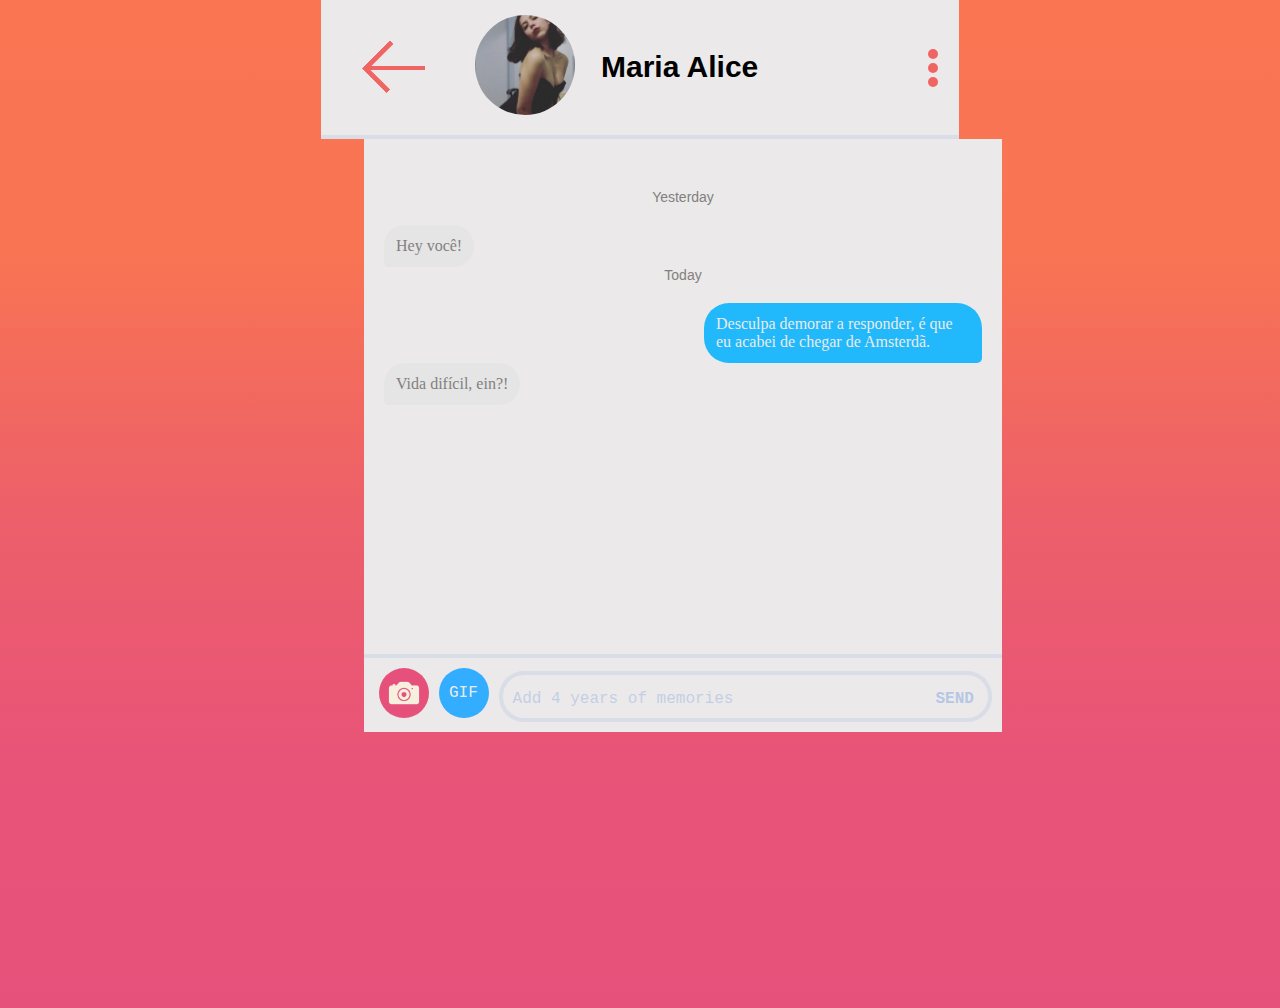
<file: chat/index.html>
<!DOCTYPE html>
<html lang="pt_BR">
  <head>
    <meta charset="UTF-8" />
    <link rel="stylesheet" href="../stylesheet/index.css" />
    <link rel="preconnect" href="https://fonts.gstatic.com">
    <link href="https://fonts.googleapis.com/css2?family=New+Tegomin&display=swap" rel="stylesheet">
    <title>05.05.2017</title>
  </head>

  <body class="body-chat">
   <div class="chat-container"> 
    <div class="arrow-triangle"></div>
    <div class="arrow-retangle"></div>
    <img class="profile-chat" src="../images/images-chat/profile.JPG" alt="Foto Maria">
    <h2 class="chat-name">Maria Alice</h2>
    <div class="dots">
     <p class="menu-chat"></p>
     <p class="menu-chat"></p>
     <p class="menu-chat"></p>         
    </div>
   </div>

   <div class="chat-body">
     <p class="date-chat">Yesterday</p>
    <div class="first-message">
        <p>Hey você!</p>
    </div>
      <p class="date-chat">Today</p>
    <div class="first-answer">
      <p>Desculpa demorar a responder, é que eu acabei de chegar de Amsterdã.</p>
    </div>
    <div class="first-message">
      <p>Vida difícil, ein?!</p>
    </div>
   </div>
    <div class="answer-box">
      <a href="../photo-page/index.html"><img class="photo-button" src="../images/images-chat/camera.png"></a>
      <p class="gif-button">GIF</p>
     <div class="message-box">
      <p>Add 4 years of memories <div class="send">SEND</div></p>
     </div> 
    </div> 

  </body>
</html>
</file>
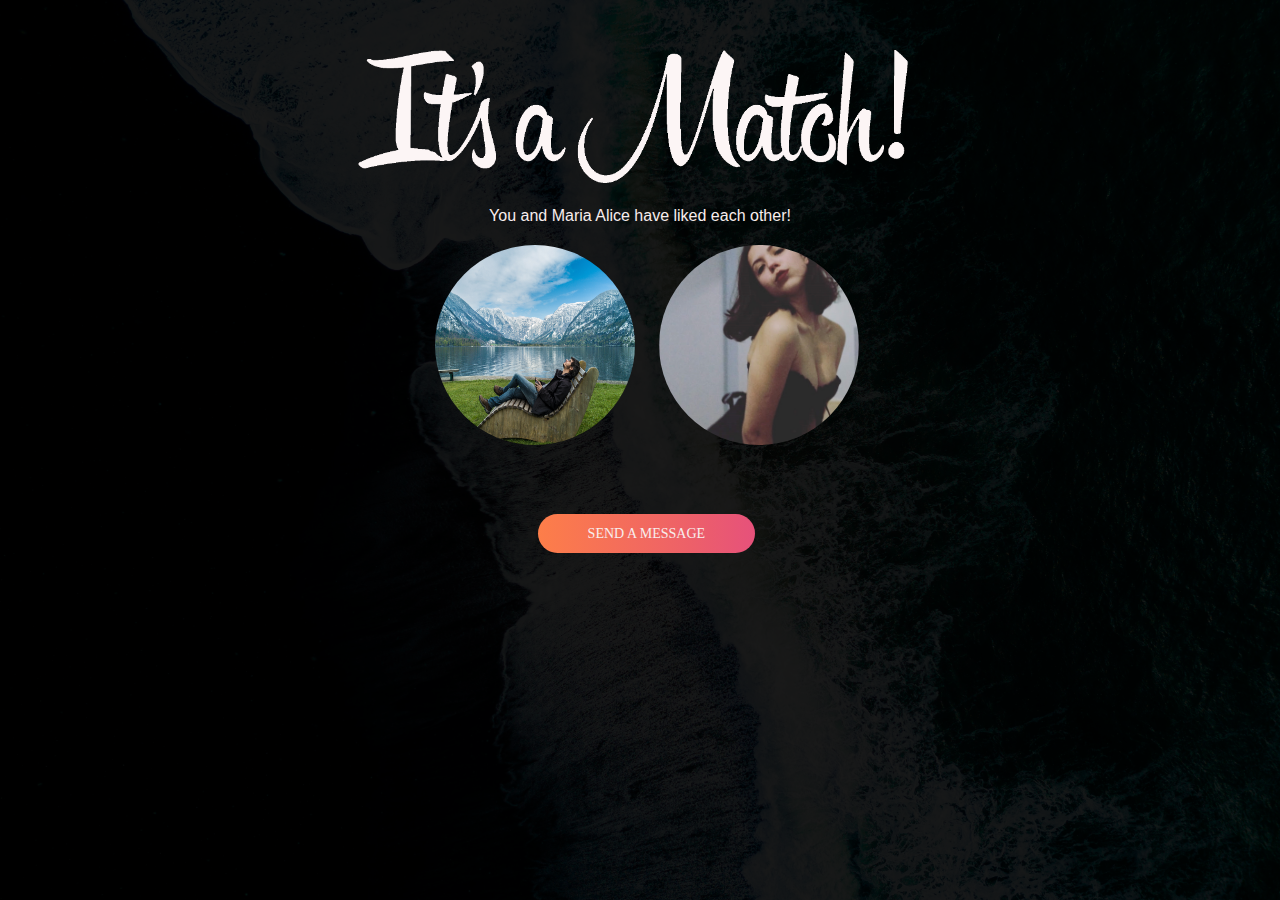
<file: deu-match/index.html>
<!DOCTYPE html>
<html lang="pt_BR">
  <head>
    <meta charset="UTF-8" />
    <link rel="stylesheet" href="../stylesheet/index.css" />
    <link rel="preconnect" href="https://fonts.gstatic.com">
    <link href="https://fonts.googleapis.com/css2?family=New+Tegomin&display=swap" rel="stylesheet">  
    <title>04.05.2017</title>
    </head>

    <body class="match">
      <div class="deu-match">
        <img class="match-text" src="../images/images-match/match.png" alt="It's a match! escrito em letras brancas">
        <p class="match-phrase">You and Maria Alice have liked each other!</p>
        <img class="match-photo-will" src="../images/images-match/will-match.jpg" alt="Will deitado numa cadeira com um lago e montanhas de fundo">
        <img class="match-photo-maria" src="../images/images-match/maria-match.JPG" alt="Maria de ladinho fazendo biquinho">      
        <p><a class="continue-button" href="../chat/index.html">SEND A MESSAGE</a></p>
      </div>
      
    </body>
</html>
</file>
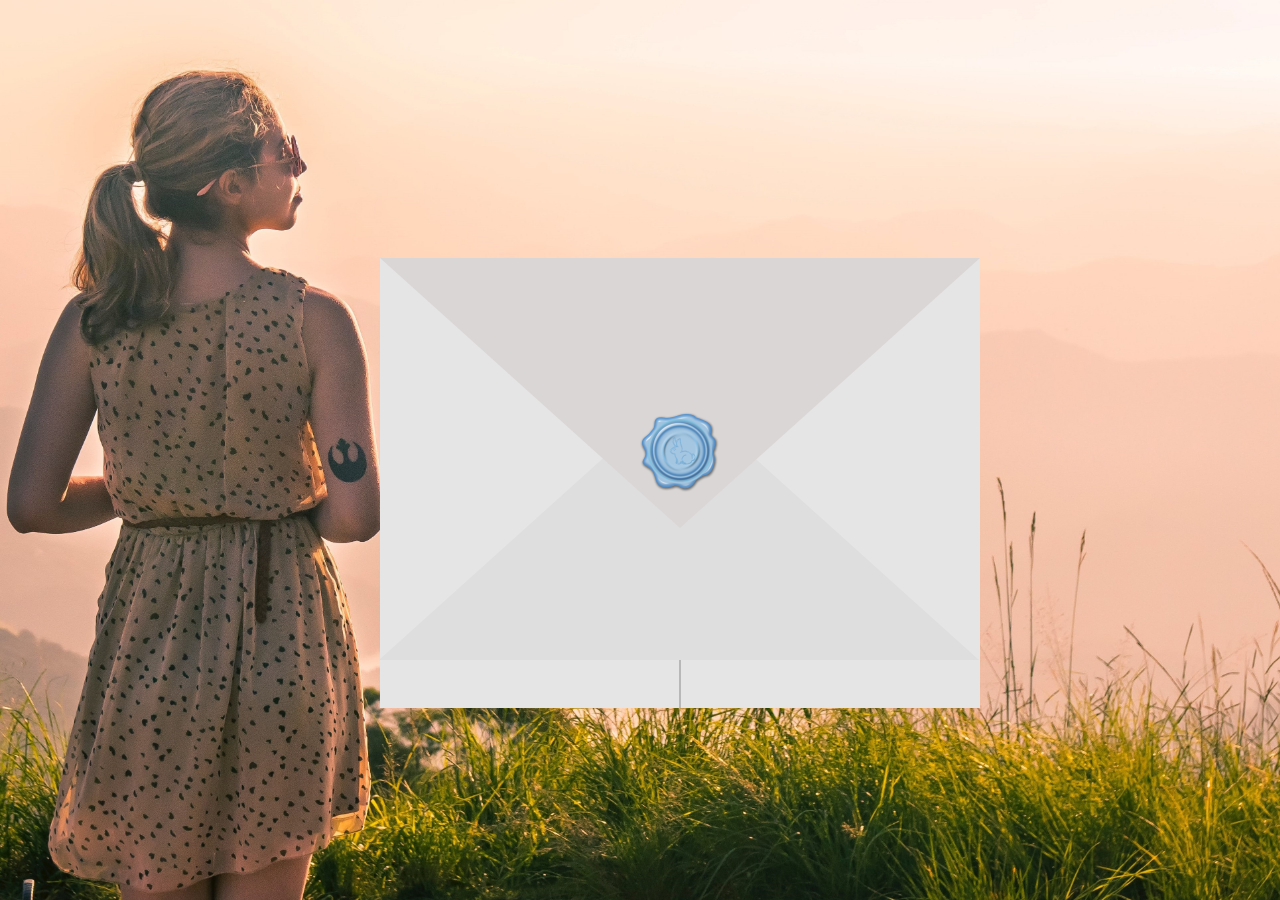
<file: letter-page/index.html>
<!DOCTYPE html>
<html class="body" lang="pt_BR">
  <head>
    <meta charset="UTF-8" />
    <link rel="stylesheet" href="../stylesheet/index.css" />
    <link rel="preconnect" href="https://fonts.gstatic.com">
    <link href="https://fonts.googleapis.com/css2?family=New+Tegomin&display=swap" rel="stylesheet">
    <link rel="preconnect" href="https://fonts.gstatic.com">
    <link href="https://fonts.googleapis.com/css2?family=Dancing+Script&display=swap" rel="stylesheet">
    <link rel="preconnect" href="https://fonts.gstatic.com">
    <link href="https://fonts.googleapis.com/css2?family=Indie+Flower&display=swap" rel="stylesheet">
    <link rel="preconnect" href="https://fonts.gstatic.com">
    <link href="https://fonts.googleapis.com/css2?family=Codystar:wght@300&display=swap" rel="stylesheet">   
    <link rel="preconnect" href="https://fonts.gstatic.com">
    <link href="https://fonts.googleapis.com/css2?family=Amatic+SC&family=Cairo:wght@200&display=swap" rel="stylesheet">
    <title>Yes, I'm Home</title>
  </head>

  <body class="back-letter">
    <div class="letter-container">

      <div class="text-container">
         <p class="letter">E então fazem 4 anos desde aquela noite, sentados no banco da praça do Cenip enquanto enrolávamos para eu pegar o último ônibus para casa.</p>
         <h4 class="letter-h4">4 anos, 48 meses, 1.460 dias, 87.600 horas, 5.256.000 minutos e 315.360.000 segundos.</h4>
         <p class="letter">É, o tempo passou... os medos e inseguranças foram dando espaço para a compreensão e para o diálogo, a vergonha deu espaço para a intimidade e as paronoias foram dando espaço para a maturidade.</p>
         <p class="letter">Falar disso tudo me faz pensar nos nossos sonhos de 4 anos atrás, como eles pareciam intocáveis... agora? eu consigo quase encostar a pontinha do dedo neles (só não mais por fatores externos).</p>      
         <p class="letter">Na verdade, se eu paro para pensar mesmo e tento colocar esse tempo em uma palavra que não seja amor, seria "Crescimento". Crescemos como indivíduos e crescemos como casal.</p>
         <p class="letter">Com todas as razões e diferenças que temos, se não fosse pela nossa contínua vontade de crescer e, com isso, melhorar um para o outro, nós não teríamos passado nem da minha primeira crise de ciúmes e nem da sua frieza inicial. </p>
         <p class="letter">Mas, por algum motivo, a gente continuou e quis continuar juntos... Eu sendo sentimento e você razão. Talvez tenhamos chegado no equilíbrio perfeito...</p>
         <p class="letter">Você aprendendo a cozinhar e eu a programar.</p>
         <p class="letter">Você superou tantas coisas na sua vida, você foi, e é, tão forte e por tanto tempo... sua força me inspira a querer ser forte também, querer superar e me superar como você faz.</p>
         <p class="letter">Eu sei que você não curte a moda da "gratidão", mas não tem como falar o que eu sinto sem usar essa palavra. Esse é o sentimento, que, junto com o Amor, enche meu coraçãozinho de calor.</p>
         <p class="letter">Eu cresci, melhorei e me esforcei tanto, e eu sei que ainda tem muito para melhorar pela frente, mas eu não sinto medo, pois você vai estar aqui, independente do desafio ou obstáculo, nós vamos ficar bem, contando que estejamos juntos (E nós estaremos!). </p>
         <p class="letter">Tenho tanto orgulho de você, da nossa história, do nosso crescimento. CARAMBA, eu tenho MUITO orgulho de NÓS!</p>
         <p class="letter">Só me preparando para essa comemoração que eu me dei conta de quanto a vida melhorou, começou a andar pra frente desde quando eu posso contar com seu apoio. </p>
         <p class="letter">E se eu pudesse mudar alguma coisa desses últimos 4 anos, eu não faria nadinha diferente. OK, talvez eu desse um jeito de evitar o corona, ou talvez não, tudo acontece por um motivo...</p>
         <p class="letter">Por mais que eu quisesse estar a mil por hora no nosso casamento, eu acredito que até isso não foi de todo ruim... afinal, eu estou aprendendo mil coisas novascom você por conta da pandemia...</p>
         <p class="letter">E falar de nós só tem sentido quando falamos de Amor. Eu te Amo como nunca achei ser capaz de amar alguém e sei que você me Ama da mesma forma. Você é meu lugar preferido do mundo e eu honestamente não consigo nem imaginar o que teria se dado da minha vida sem você!</p>
         <p class="letter">Obrigada. Obrigada por nunca ter desistido de nós, por ter me mimado sempre que possível, por me fazer querer melhorar, por me fazer sentir segura, por trazer a tona o melhor de mim, por me fazer sorrir e por sorrir comigo, por estar ao meu lado a todo momento, por ter carinho com as pessoas que são importantes pra mim, por tentar me surpreender, por me aturar até no meu pior, por ter metas para nós, por sonhar comigo, por topar as ideias mais loucas, por cuidar de mim, por me deixar cuidar de você, por ser parte da minha família.</p>
         <h4 class="letter-h4">Obrigada por tudo e por tanto!</h4>
         <h4 class="letter-h4">Feliz 4 anos de nós dois!</h4>
         <p class="letter">Home? Yes, I'm home... </p>
         <h3 class="letter-h3">Home is wherever I'm with you!</h3>
         <p class="letter">ps: Enalteça meu sitezinho mais do que você acha necessário pra eu ficar mais feliz!</p>
      </div>







 
      <label for="left"><input type="checkbox" id="left" class="left-check">
      <div class="left-side"></div></label>
      
      <label for="right"><input type="checkbox" id="right" class="right-check">
      <div class="right-side"></div></label>

      <label for="bottom"><input type="checkbox" id="bottom" class="bottom-check">
      <div class="bottom-side"></div></label>


      <label for="top"><input type="checkbox" id="top" class="top-check">
       <div class="top-side"></div></label>
      

      <label for="toggle"><input type="checkbox" id="toggle" class="hidden">
        <div class="content"></div>
      </label>



      


    </div>
  </body>
</file>
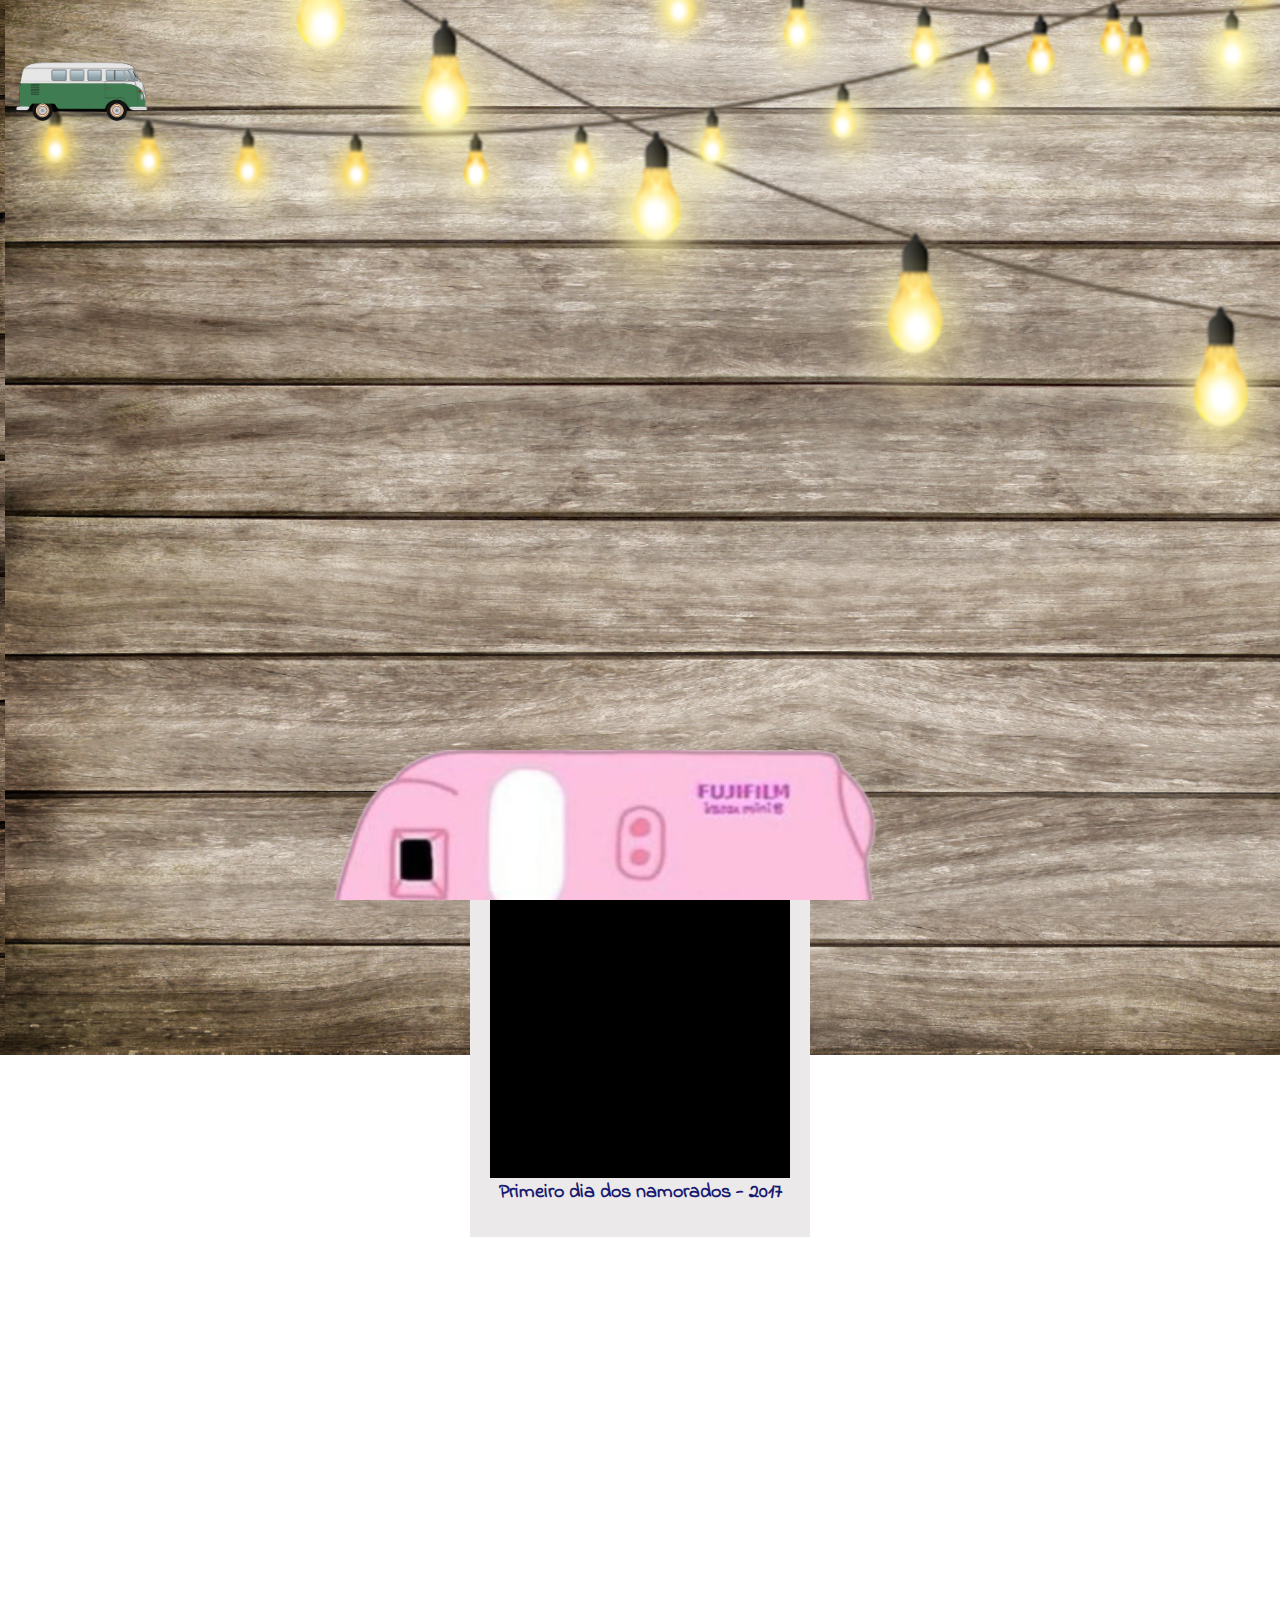
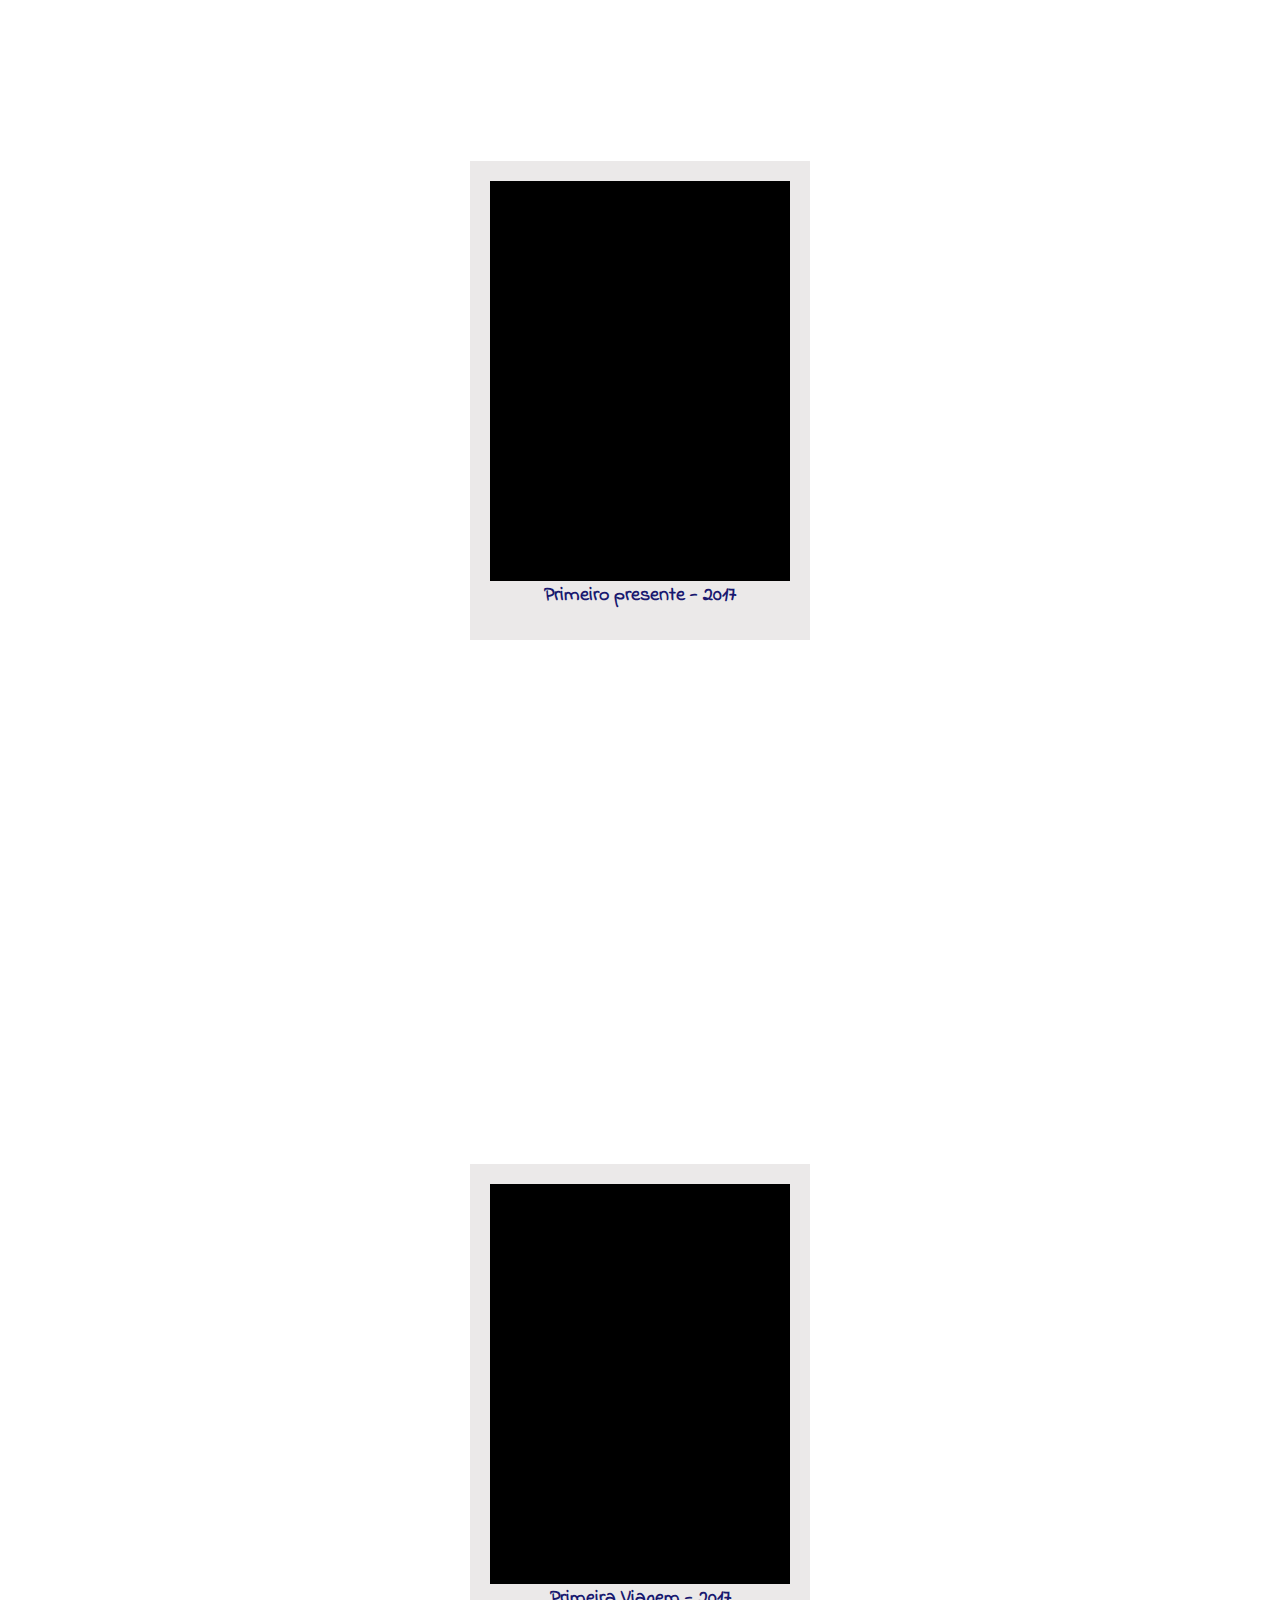
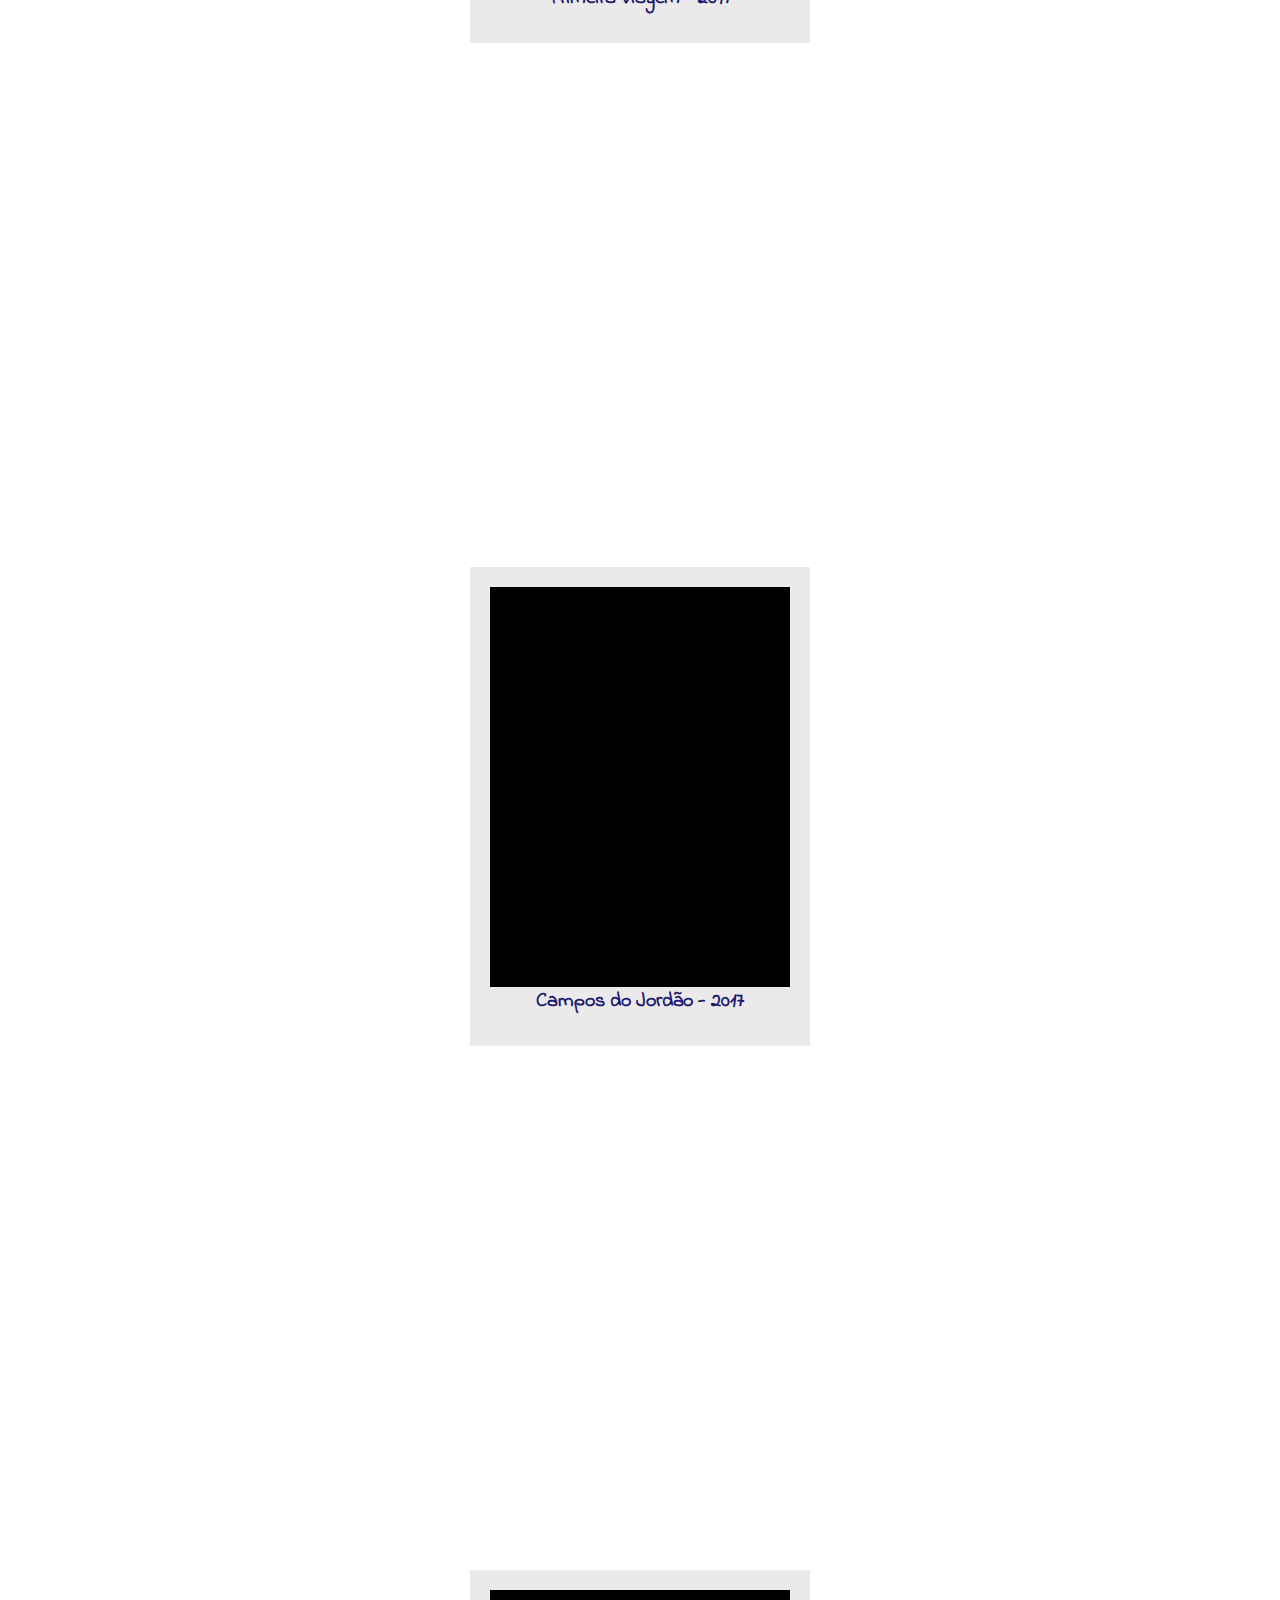
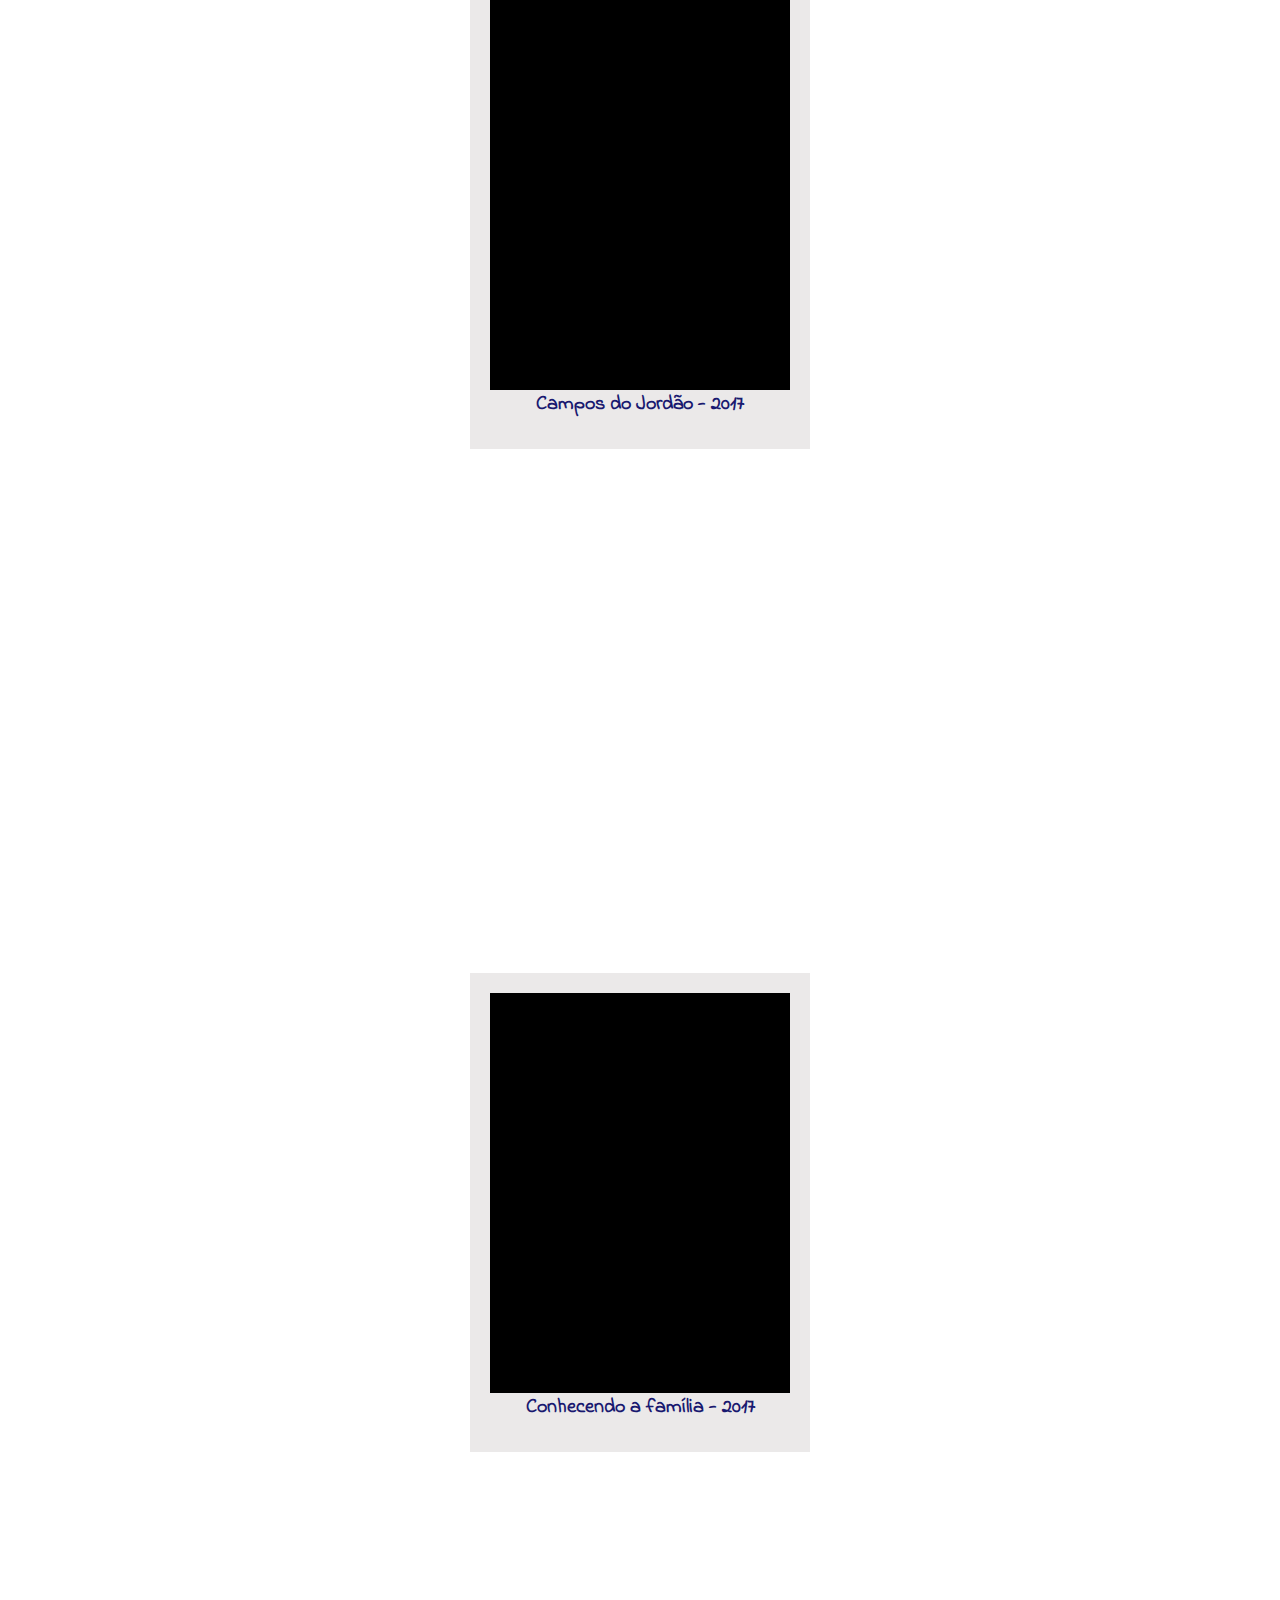
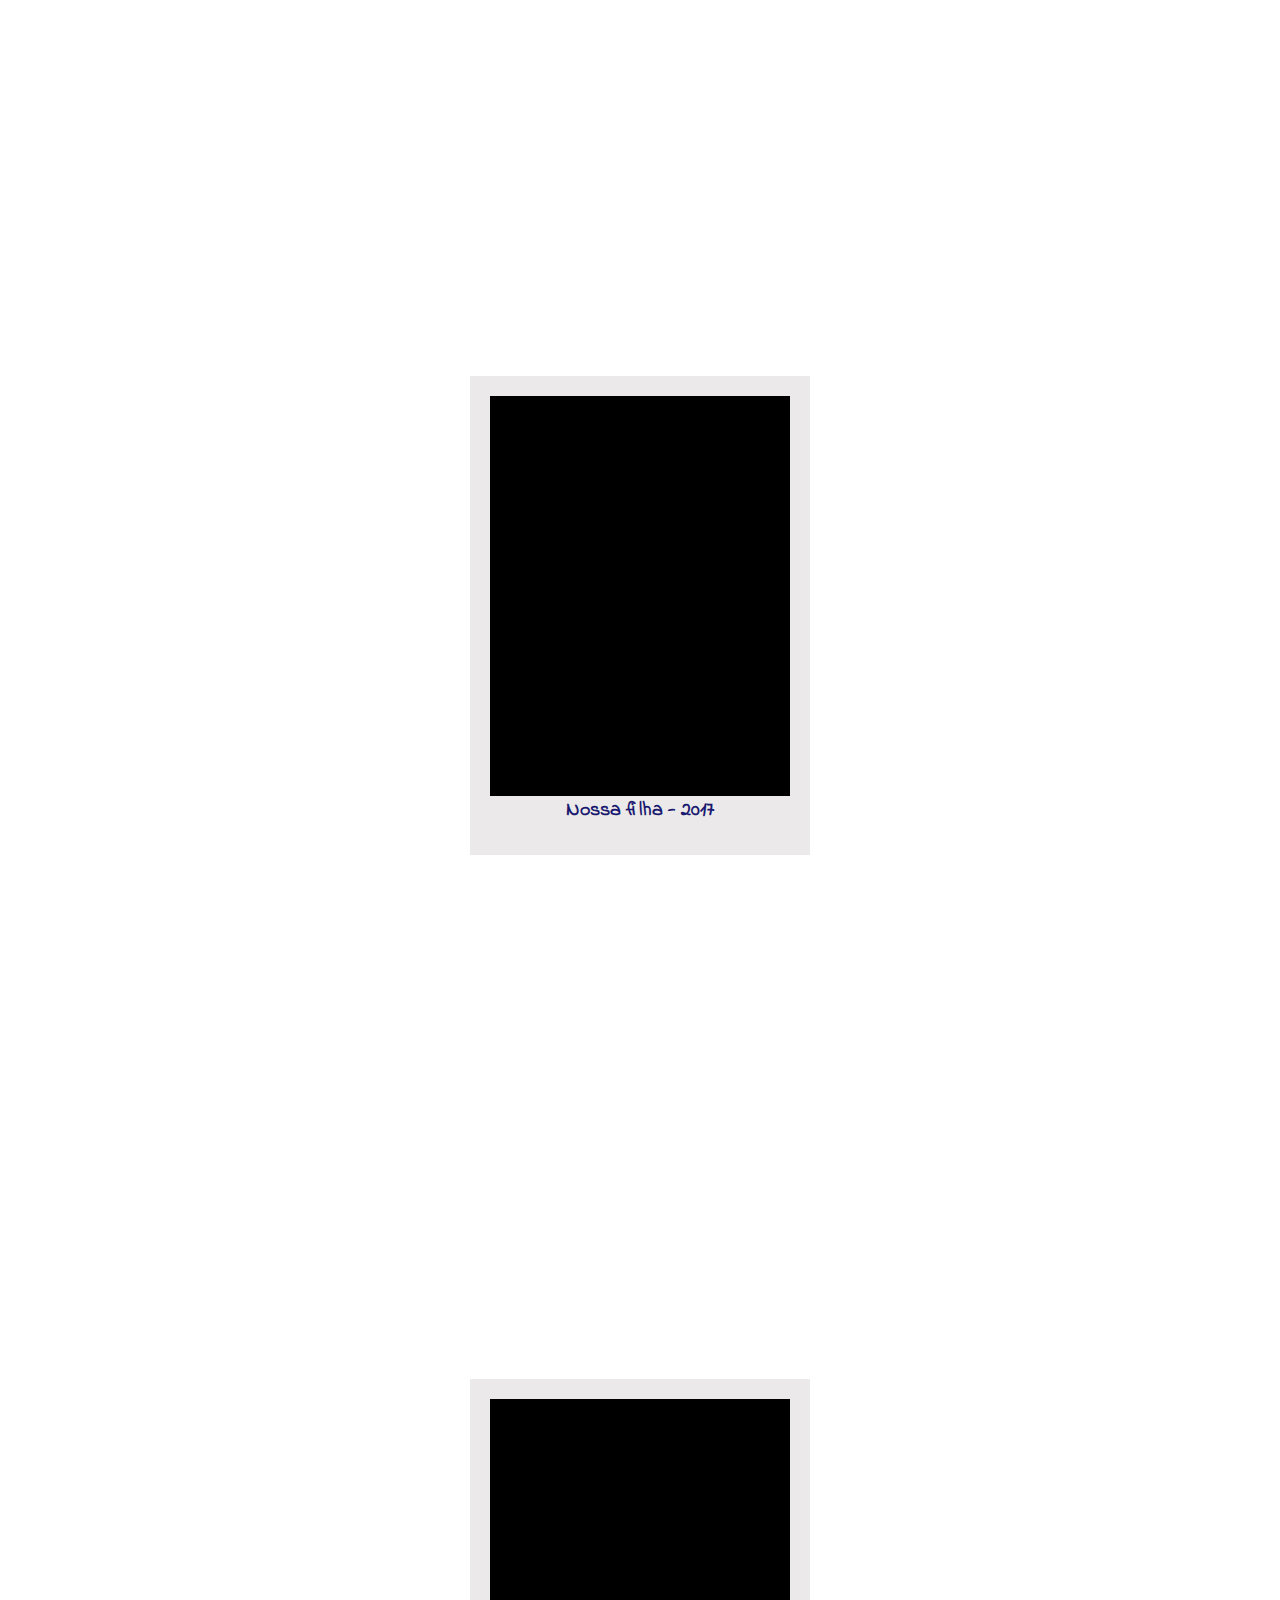
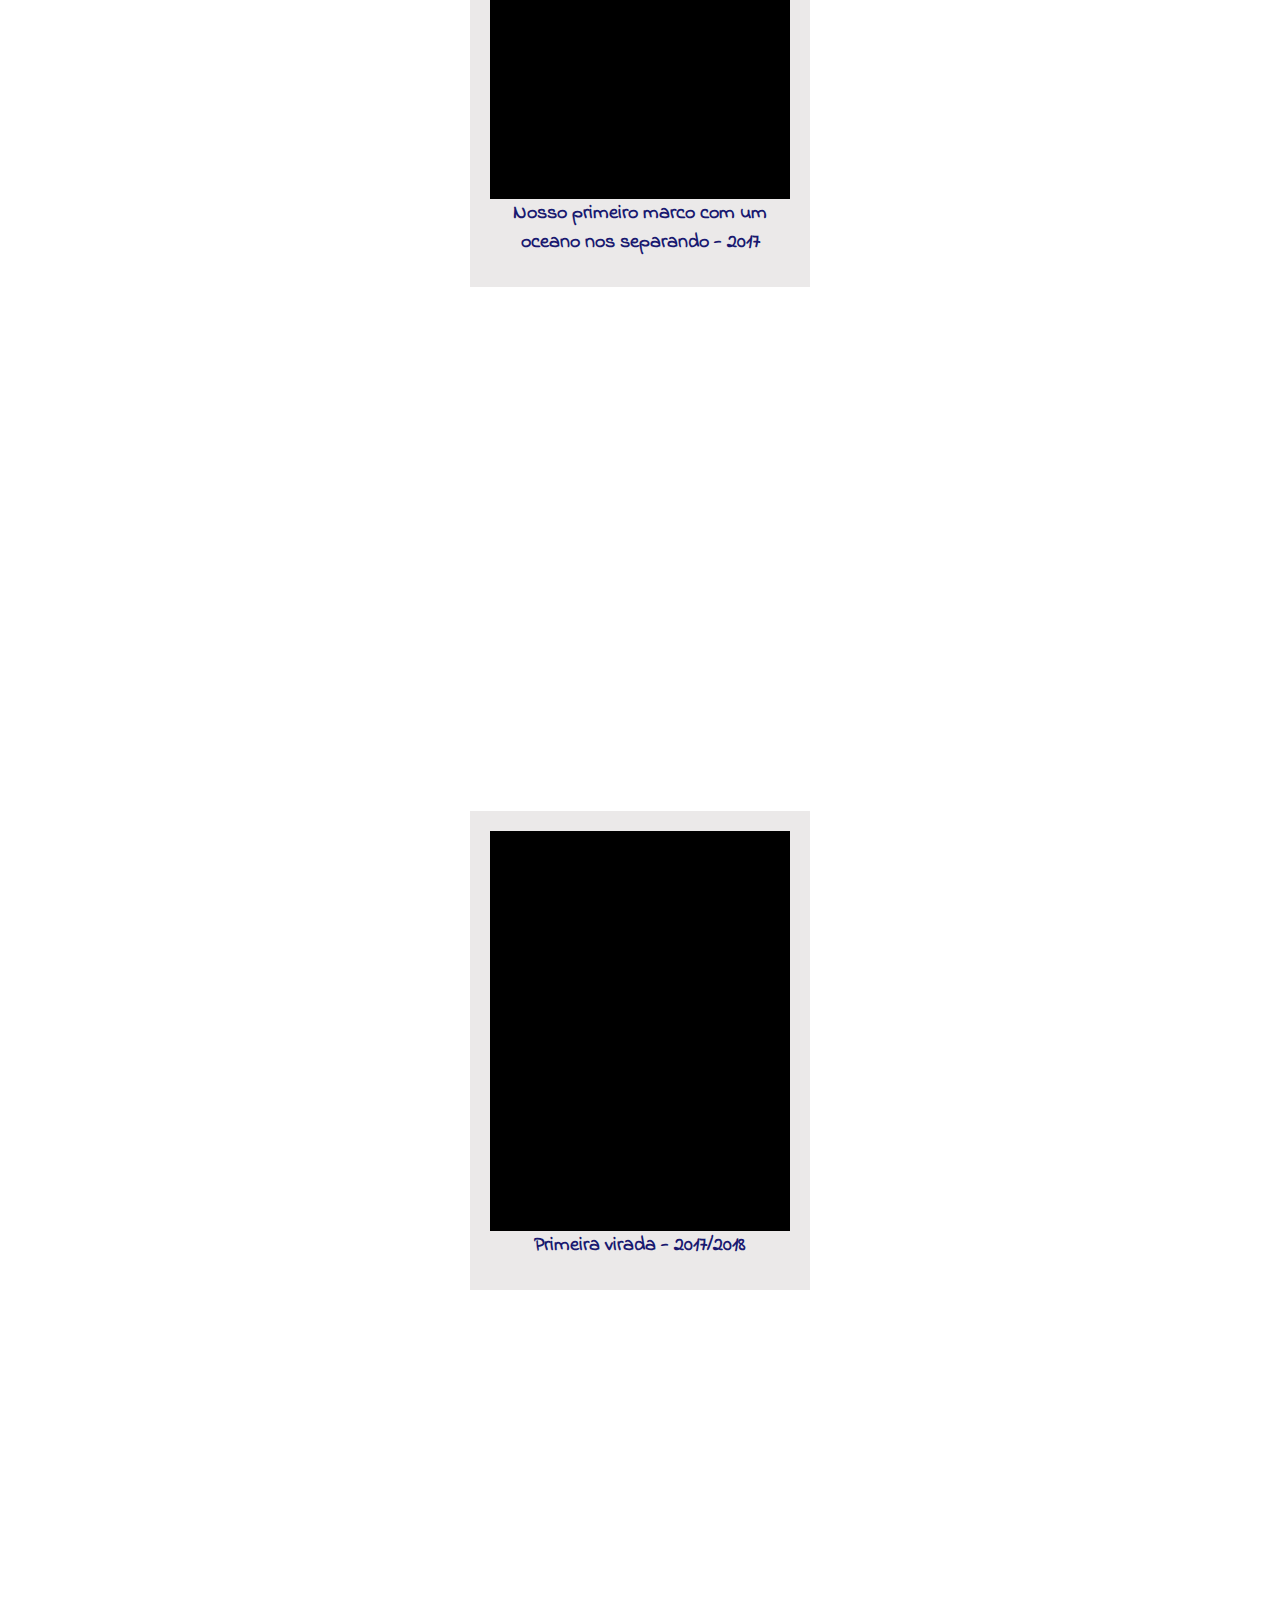
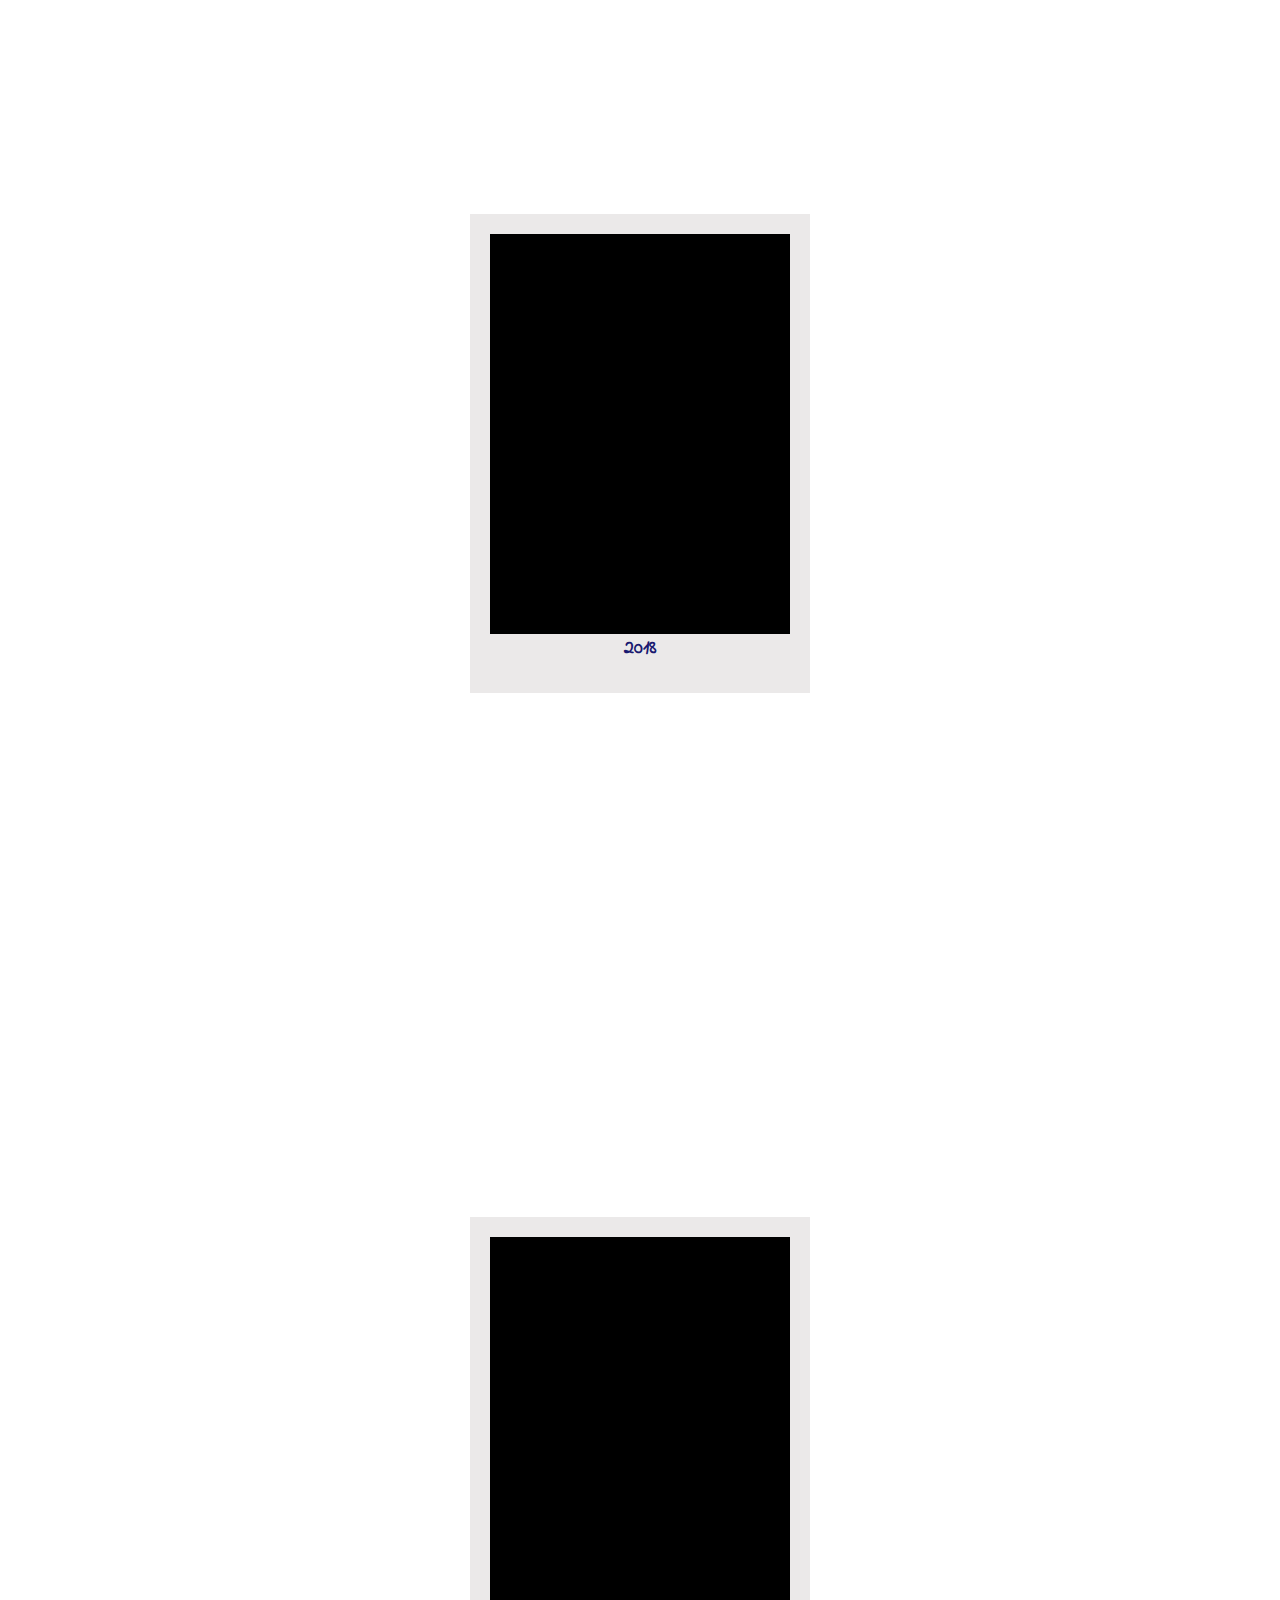
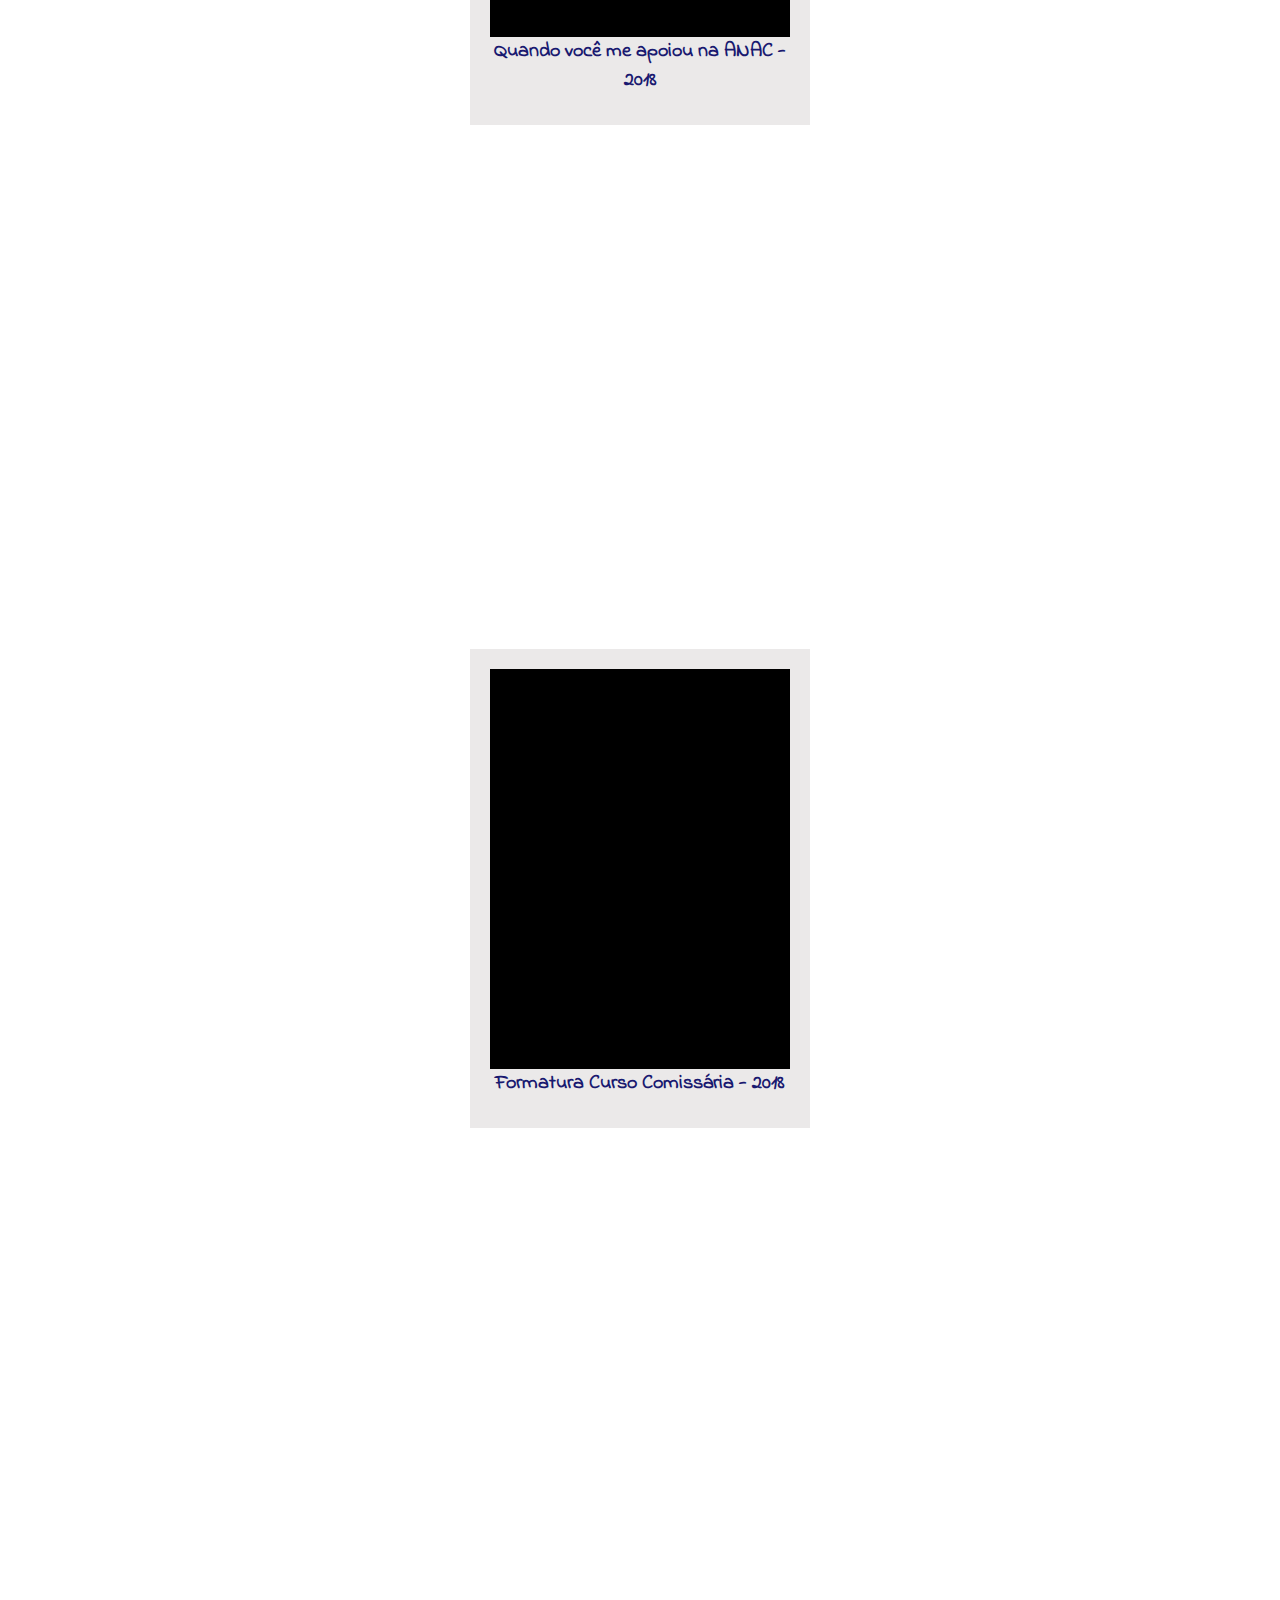
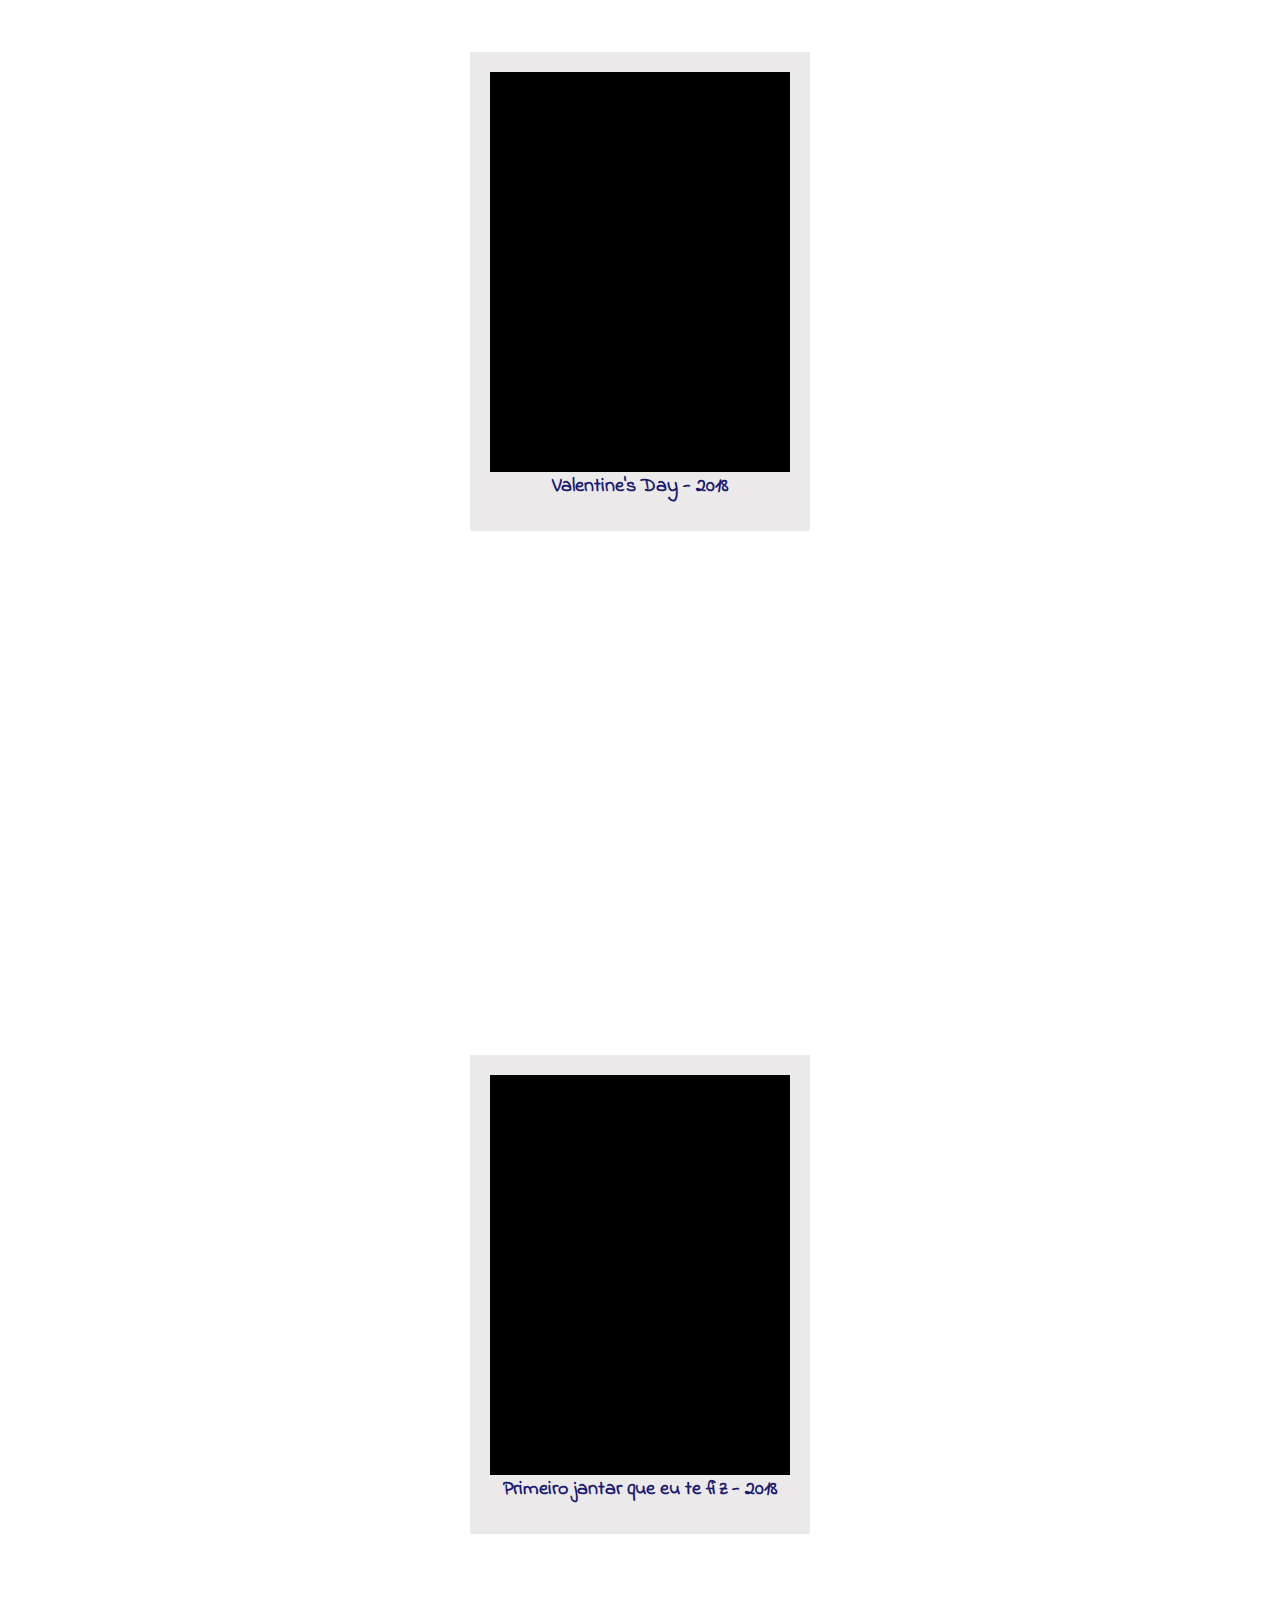
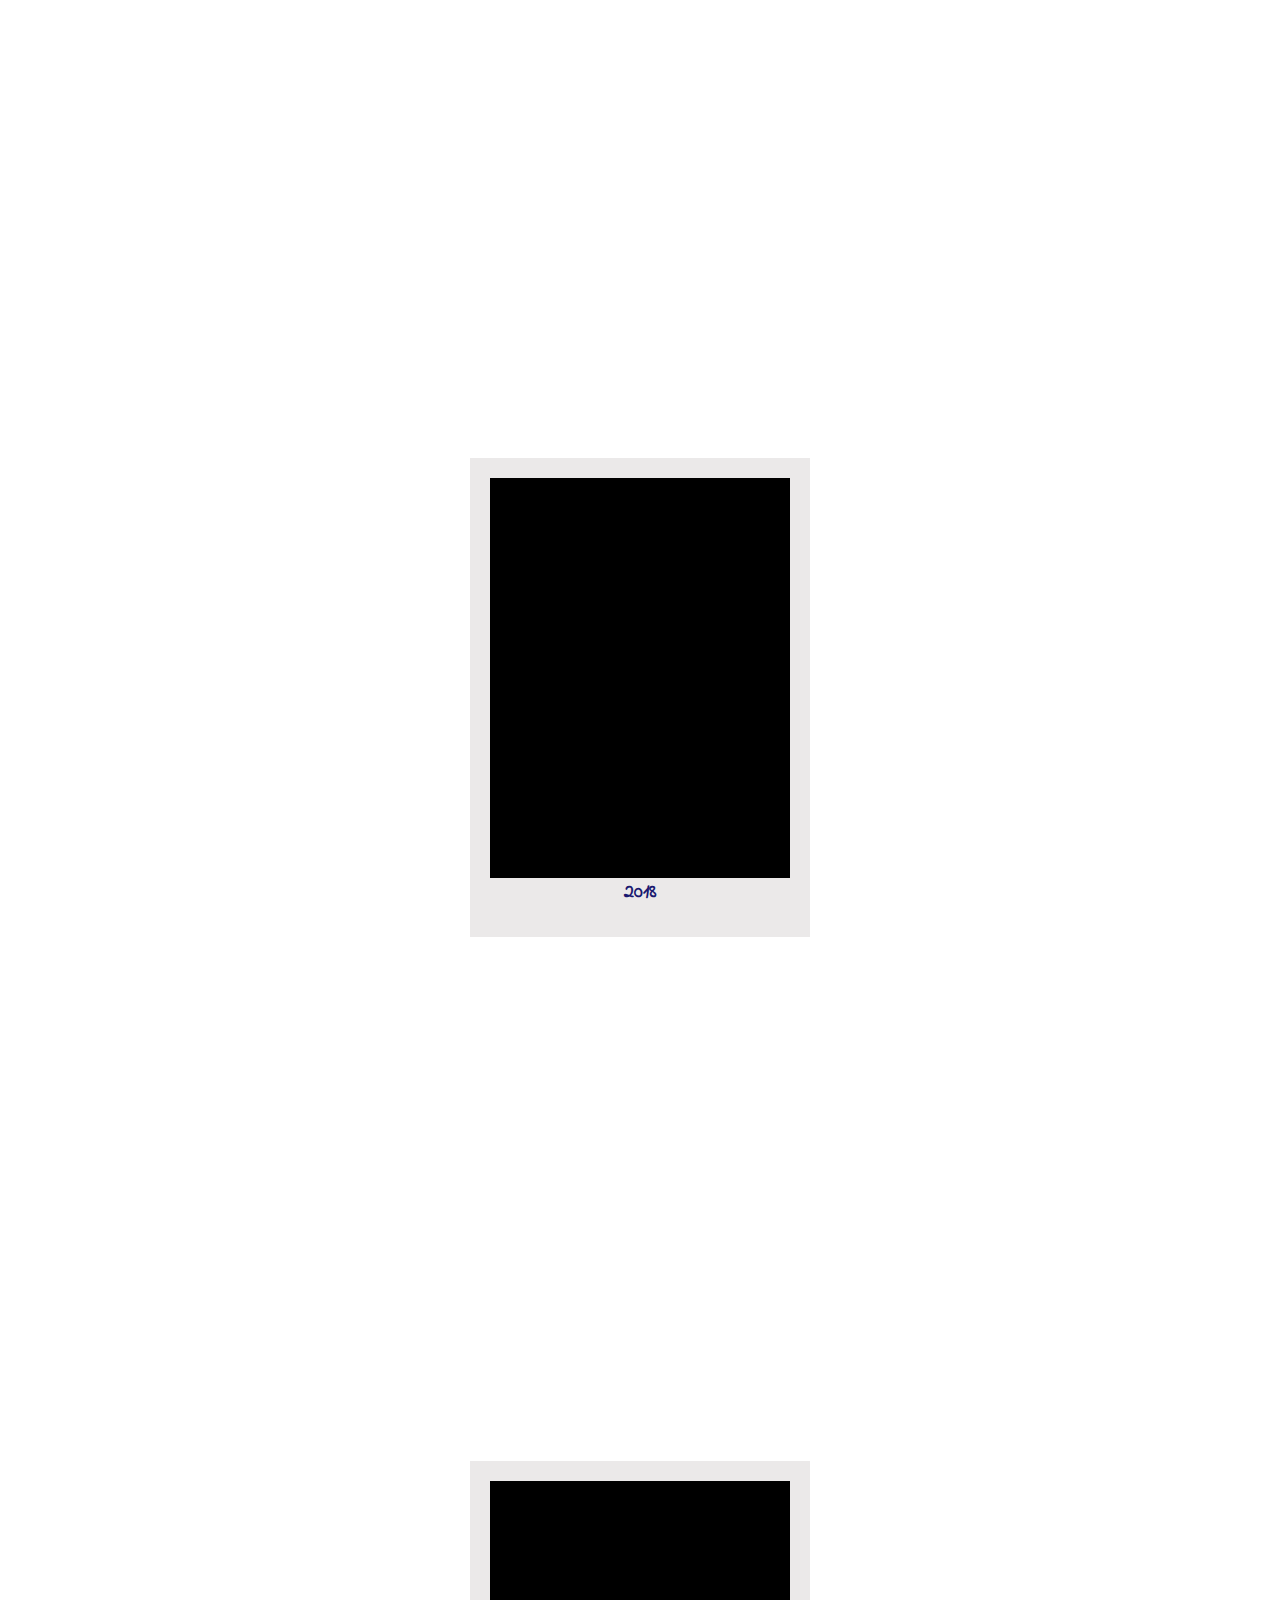
<file: photo-page/index.html>
<!DOCTYPE html>
<html class="body" lang="pt_BR">
  <head>
    <meta charset="UTF-8" />
    <link rel="stylesheet" href="../stylesheet/index.css" />
    <link rel="preconnect" href="https://fonts.gstatic.com">
    <link href="https://fonts.googleapis.com/css2?family=New+Tegomin&display=swap" rel="stylesheet">
    <link rel="preconnect" href="https://fonts.gstatic.com">
    <link href="https://fonts.googleapis.com/css2?family=Dancing+Script&display=swap" rel="stylesheet">
    <link rel="preconnect" href="https://fonts.gstatic.com">
    <link href="https://fonts.googleapis.com/css2?family=Indie+Flower&display=swap" rel="stylesheet">
    <link rel="preconnect" href="https://fonts.gstatic.com">
    <link href="https://fonts.googleapis.com/css2?family=Codystar:wght@300&display=swap" rel="stylesheet">   
    <title>Home</title>
  </head>

  <body id="body">
  <div class="body-countainer" >
    <div class="kombi-container">
     <div class="kombi-animator">
      <img class="kombi" src="../images/images-polaroid/kombi.png">
     </div> 
      <p class="kombi-text">Home</p>
      <p class="kombi-text-1">is</p>
      <p class="kombi-text-2"> wherever</p>
      <p class="kombi-text-3"> I'm </p>
      <p class="kombi-text-4">with</p>
      <p class="kombi-text-5"> you</p>
      <p class="kombi-text-7">...</p>
    </div>

    <div class="polaroid-container">
      <div class="polaroid-frame">
        <div class="fade-photo">
         <img class="photo" src="../images/images-polaroid/dia-dos-namorados.jpg">
        </div>
        <p class="caption-polaroid">Primeiro dia dos namorados - 2017</p>  
      </div>

      <div class="polaroid-frame">
        <div class="fade-photo">
         <img class="photo" src="../images/images-polaroid/dia1.jpeg">
        </div>
        <p class="caption-polaroid">Primeiro presente - 2017</p>
      </div>

      <div class="polaroid-frame">
       <div class="fade-photo">
        <img class="photo" src="../images/images-polaroid/cj.jpg">
       </div>
       <p class="caption-polaroid">Primeira Viagem - 2017</p>
      </div>

      <div class="polaroid-frame">
        <div class="fade-photo">
         <img class="photo" src="../images/images-polaroid/cj2.jpg">
        </div>
        <p class="caption-polaroid">Campos do Jordão - 2017</p>
      </div>

      <div class="polaroid-frame">
        <div class="fade-photo">
         <img class="photo" src="../images/images-polaroid/cj3.jpg">
        </div>
        <p class="caption-polaroid">Campos do Jordão - 2017</p>
      </div>

      <div class="polaroid-frame">
        <div class="fade-photo"> 
         <img class="photo" src="../images/images-polaroid/ags.jpg">
        </div>
        <p class="caption-polaroid">Conhecendo a família - 2017</p>
      </div>  

      <div class="polaroid-frame">
        <div class="fade-photo">
         <img class="photo" src="../images/images-polaroid/arya.jpg">
        </div>
        <p class="caption-polaroid">Nossa filha - 2017</p>
      </div>

      <div class="polaroid-frame">
        <div class="fade-photo">
         <img class="photo" src="../images/images-polaroid/meio-ano.png">
        </div>
         <p class="caption-polaroid">Nosso primeiro marco com um oceano nos separando - 2017</p>
      </div>

      <div class="polaroid-frame">
        <div class="fade-photo">
         <img class="photo" src="../images/images-polaroid/ano-novo.jpg">
        </div>
        <p class="caption-polaroid">Primeira virada - 2017/2018</p>
      </div>

      <div class="polaroid-frame">
       <div class="fade-photo">
        <img class="photo" src="../images/images-polaroid/jan.png">
       </div>
       <p class="caption-polaroid">2018</p>
      </div>

      <div class="polaroid-frame">
       <div class="fade-photo">
        <img class="photo" src="../images/images-polaroid/jan2.jpg">
       </div>
       <p class="caption-polaroid">Quando você me apoiou na ANAC - 2018</p>
      </div>

      <div class="polaroid-frame">
       <div class="fade-photo">
        <img class="photo" src="../images/images-polaroid/jan3.jpg">
       </div>
       <p class="caption-polaroid">Formatura Curso Comissária - 2018</p>
      </div>

      <div class="polaroid-frame">
       <div class="fade-photo">
        <img class="photo" src="../images/images-polaroid/fev1.jpg">
       </div>
       <p class="caption-polaroid">Valentine's Day - 2018</p>
      </div>

      <div class="polaroid-frame">
       <div class="fade-photo">
        <img class="photo" src="../images/images-polaroid/fev2.jpg">
       </div>
       <p class="caption-polaroid">Primeiro jantar que eu te fiz - 2018</p>
      </div>

      <div class="polaroid-frame">
       <div class="fade-photo">
        <img class="photo" src="../images/images-polaroid/fev3.jpg">
       </div>
       <p class="caption-polaroid">2018</p>
      </div>

      <div class="polaroid-frame">
       <div class="fade-photo">
        <img class="photo" src="../images/images-polaroid/mar.jpg">
       </div>
       <p class="caption-polaroid">Nosso Picnic - 2018</p>
      </div>

      <div class="polaroid-frame">
       <div class="fade-photo">
        <img class="photo" src="../images/images-polaroid/abr1.jpg">
       </div>
       <p class="caption-polaroid">Indo pro Peru 2018</p>
      </div>

      <div class="polaroid-frame">
       <div class="fade-photo">
        <img class="photo" src="../images/images-polaroid/abr4.jpg">
       </div>
       <p class="caption-polaroid">Cuzco - 2018</p>
      </div>

      <div class="polaroid-frame">
       <div class="fade-photo">
        <img class="photo" src="../images/images-polaroid/abr5.jpg">
       </div>
       <p class="caption-polaroid">Moray - 2018</p>
      </div>

      <div class="polaroid-frame">
       <div class="fade-photo">
        <img class="photo" src="../images/images-polaroid/abr6.jpg">
       </div>
       <p class="caption-polaroid">Cuzco - 2018</p>
      </div>

      <div class="polaroid-frame">
       <div class="fade-photo">
        <img class="photo" src="../images/images-polaroid/abr7.png">
       </div>
       <p class="caption-polaroid">Nossa primeira aventura - 2018</p>
      </div>

      <div class="polaroid-frame">
       <div class="fade-photo">
        <img class="photo" src="../images/images-polaroid/abr8.jpg">
       </div>
       <p class="caption-polaroid">Trem para Aguas Calientes - 2018</p>
      </div>

      <div class="polaroid-frame">
       <div class="fade-photo">
        <img class="photo" src="../images/images-polaroid/abr9.jpg">
       </div>
       <p class="caption-polaroid">Começando meu aniversário antes do nascer do sol - 2018</p>
      </div>

      <div class="polaroid-frame">
       <div class="fade-photo">
        <img class="photo" src="../images/images-polaroid/abr10.jpg">
       </div>
       <p class="caption-polaroid">Machu Picchu - 2018</p>
      </div>

      <div class="polaroid-frame">
       <div class="fade-photo">
        <img class="photo" src="../images/images-polaroid/abr11.jpg">
       </div>
       <p class="caption-polaroid">Melhor aniversário - 2018</p>
      </div>

      <div class="polaroid-frame">
       <div class="fade-photo">
        <img class="photo" src="../images/images-polaroid/abr12.jpg">
       </div>
       <p class="caption-polaroid">Abençoados por Pacha Mama - 2018</p>
      </div>

      <div class="polaroid-frame">
       <div class="fade-photo">
        <img class="photo" src="../images/images-polaroid/abr13.jpg">
       </div>
       <p class="caption-polaroid">Fingindo não estar com medo - 2018</p>
      </div>

      <div class="polaroid-frame">
       <div class="fade-photo">
        <img class="photo" src="../images/images-polaroid/abr-14.png">
       </div>
       <p class="caption-polaroid">Amo olhar você tirando fotos - 2018</p>
      </div>

      <div class="polaroid-frame">
       <div class="fade-photo">
        <img class="photo" src="../images/images-polaroid/abr14.jpg">
       </div>
       <p class="caption-polaroid">Parceiros - 2018</p>
      </div>

      <div class="polaroid-frame">
       <div class="fade-photo">
        <img class="photo" src="../images/images-polaroid/abr-15.jpg">
       </div>
       <p class="caption-polaroid">Primeira Remota a gente nunca esquece - 2018</p>
      </div>

      <div class="polaroid-frame">
       <div class="fade-photo">
        <img class="photo" src="../images/images-polaroid/abr15.jpg">
       </div>
       <p class="caption-polaroid">Primeiro passeio de tuktuk - 2018</p>
      </div>

      <div class="polaroid-frame">
       <div class="fade-photo">
        <img class="photo" src="../images/images-polaroid/abr16.jpg">
       </div>
       <p class="caption-polaroid">Noite na arábia e o dia também - 2018</p>
      </div>

      <div class="polaroid-frame">
       <div class="fade-photo">
        <img class="photo" src="../images/images-polaroid/abr17.jpg">
       </div>
       <p class="caption-polaroid">Minha foto favorita - 2018</p>
      </div>

      <div class="polaroid-frame">
       <div class="fade-photo">
        <img class="photo" src="../images/images-polaroid/abr18.jpg">
       </div>
       <p class="caption-polaroid">Lima - 2018</p>
      </div>

      <div class="polaroid-frame">
       <div class="fade-photo">
        <img class="photo" src="../images/images-polaroid/abr19.jpg">
       </div>
       <p class="caption-polaroid">O fato de sempre ficar doente durante viagens deve ser estudado - 2018</p>
      </div>

      <div class="polaroid-frame">
       <div class="fade-photo">
        <img class="photo" src="../images/images-polaroid/brega.jpg">
       </div>
       <p class="caption-polaroid">Nosso ladinho clichê - 2018</p>
      </div>

      <div class="polaroid-frame">
       <div class="fade-photo">
        <img class="photo" src="../images/images-polaroid/1ano.jpg">
       </div>
       <p class="caption-polaroid">Nosso primeiro ano - 2018</p>
      </div>

      <div class="polaroid-frame">
       <div class="fade-photo">
        <img class="photo" src="../images/images-polaroid/jun1.jpg">
       </div>
       <p class="caption-polaroid">Quando eu forcei você a ter uma festa - 2018</p>
      </div>

      <div class="polaroid-frame">
       <div class="fade-photo">
        <img class="photo" src="../images/images-polaroid/jul.jpg">
       </div>
       <p class="caption-polaroid">A copa do mundo não foi nossa! - 2018 </p>
      </div>

      <div class="polaroid-frame">
       <div class="fade-photo">
        <img class="photo" src="../images/images-polaroid/out.jpg">
       </div>
       <p class="caption-polaroid">Nosso fim de semana Fancy - 2018 </p>
      </div>

      <div class="polaroid-frame">
       <div class="fade-photo">
        <img class="photo" src="../images/images-polaroid/out2.jpg">
       </div>
       <p class="caption-polaroid">Barra - 2018 </p>
      </div>

      <div class="polaroid-frame">
       <div class="fade-photo">
        <img class="photo" src="../images/images-polaroid/dez.jpg">
       </div>
       <p class="caption-polaroid">Natal - 2018 </p>
      </div>

      <div class="polaroid-frame">
       <div class="fade-photo">
        <img class="photo" src="../images/images-polaroid/natal18.jpg">
       </div>
       <p class="caption-polaroid">Nosso natal - 2018</p>
      </div>

      <div class="polaroid-frame">
       <div class="fade-photo">
        <img class="photo" src="../images/images-polaroid/311-12-18.jpg">
       </div>
       <p class="caption-polaroid">Virada - 2018/2019</p>
      </div>

      <div class="polaroid-frame">
       <div class="fade-photo">
        <img class="photo" src="../images/images-polaroid/b.jpg">
       </div>
       <p class="caption-polaroid">Você me deu forças, mesmo de longe - 2019 </p>
      </div>

      <div class="polaroid-frame">
       <div class="fade-photo">
        <img class="photo" src="../images/images-polaroid/b1.jpg">
       </div>
       <p class="caption-polaroid">Quando você foi odiar Brasília - 2019</p>
      </div>

      <div class="polaroid-frame">
        <div class="fade-photo">
         <img class="photo" src="../images/images-polaroid/b5.jpg">
        </div>
        <p class="caption-polaroid">Quando você foi curtir SP comigo - 2019</p>
       </div>

      <div class="polaroid-frame">
       <div class="fade-photo">
        <img class="photo" src="../images/images-polaroid/b4.jpg">
       </div>
       <p class="caption-polaroid">Meu aniversário já contratada - 2019 </p>
      </div>

      <div class="polaroid-frame">
       <div class="fade-photo">
        <img class="photo" src="../images/images-polaroid/2anos.jpg">
       </div>
       <p class="caption-polaroid">Nosso aniversário -desastroso- de 2 anos - 2019</p>
      </div>

      <div class="polaroid-frame">
       <div class="fade-photo">
        <img class="photo" src="../images/images-polaroid/b6.jpg">
       </div>
       <p class="caption-polaroid">Você se importa com o que importa pra mim - 2019</p>
      </div>

      <div class="polaroid-frame">
        <div class="fade-photo">
         <img class="photo" src="../images/images-polaroid/imagem-01.jpg">
        </div>
        <p class="caption-polaroid">Nós dois - 2019</p>
       </div>
 
       <div class="polaroid-frame">
        <div class="fade-photo">
         <img class="photo" src="../images/images-polaroid/imagem-02.jpg">
        </div>
        <p class="caption-polaroid">Mais uma de nós - 2019</p>
       </div>
 

      <div class="polaroid-frame">
       <div class="fade-photo">
        <img class="photo" src="../images/images-polaroid/b7.jpg">
       </div>
       <p class="caption-polaroid">Natal - 2019</p>
      </div>

      <div class="polaroid-frame">
       <div class="fade-photo">
        <img class="photo" src="../images/images-polaroid/b8.jpg">
       </div>
       <p class="caption-polaroid">Fugidinha pra Paraty - 2020</p>
      </div>

      <div class="polaroid-frame">
       <div class="fade-photo">
        <img class="photo" src="../images/images-polaroid/b9.jpg">
       </div>
       <p class="caption-polaroid">Quem diria que seria nossa última aventura antes da pandemia - 2020</p>
      </div>

      <div class="polaroid-frame">
       <div class="fade-photo">
        <img class="photo" src="../images/images-polaroid/b10.jpg">
       </div>
       <p class="caption-polaroid">Fim de semana na Locanda - 2020</p>
      </div>

      <div class="polaroid-frame">
        <div class="fade-photo">
         <img class="photo" src="../images/images-polaroid/c1.jpg">
        </div>
        <p class="caption-polaroid">Aniversário na Quarentena - 2020</p>
       </div>

      <div class="polaroid-frame">
       <div class="fade-photo">
        <img class="photo" src="../images/images-polaroid/3anos.jpg">
       </div>
       <p class="caption-polaroid">Nossos 3 anos, com o jantar que vc fez - 2020</p>
      </div>

      <div class="polaroid-frame">
       <div class="fade-photo">
        <img class="photo" src="../images/images-polaroid/c3.jpg">
       </div>
       <p class="caption-polaroid">Você Trintooou - 2020</p>
      </div>

      <div class="polaroid-frame">
        <div class="fade-photo">
         <img class="photo" src="../images/images-polaroid/c2.jpg">
        </div>
        <p class="caption-polaroid">Casal quarentando - 2020</p>
       </div>
 

      <div class="polaroid-frame">
       <div class="fade-photo">
        <img class="photo" src="../images/images-polaroid/c4.jpg">
       </div>
       <p class="caption-polaroid">Você fazendo minhas vontades loucas - 2020</p>
      </div>

      <div class="polaroid-frame">
       <div class="fade-photo">
        <img class="photo" src="../images/images-polaroid/c5.jpg">
       </div>
       <p class="caption-polaroid">Casal quarentando na mudança - 2021</p>
      </div>

      <div class="polaroid-frame">
       <div class="fade-photo">
        <img class="photo" src="../images/images-polaroid/c6.jpeg">
       </div>
       <p class="caption-polaroid">Páscoa - 2021</p>
      </div>

      <div class="polaroid-frame">
       <div class="fade-photo">
        <img class="photo" src="../images/images-polaroid/c7.jpeg">
       </div>
       <p class="caption-polaroid">E você, mais uma vez, me ajudando a ser melhor - 2021</p>
      </div>

      <div class="polaroid-frame">
       <div class="fade-photo">
        <img class="photo" src="../images/images-polaroid/c8.jpeg">
       </div>
       <p class="caption-polaroid">Você me faz feliz, mesmo quando você tem que sair da sua zona de conforto - 2021</p>
      </div>
    </div>

    <div class="last-one">
      <img src="../images/images-polaroid/film.png">
       <button class="b-text"><a class="recharge" href="../letter-page/index.html">
       <p class="recharge"> Recarregar Filme</p></a>
       </button>
    </div>
  </div>
   <footer class="footer"><img class="instax" src="../images/images-polaroid/photo-cam.png"></footer>

  </body>
</html>
</file>
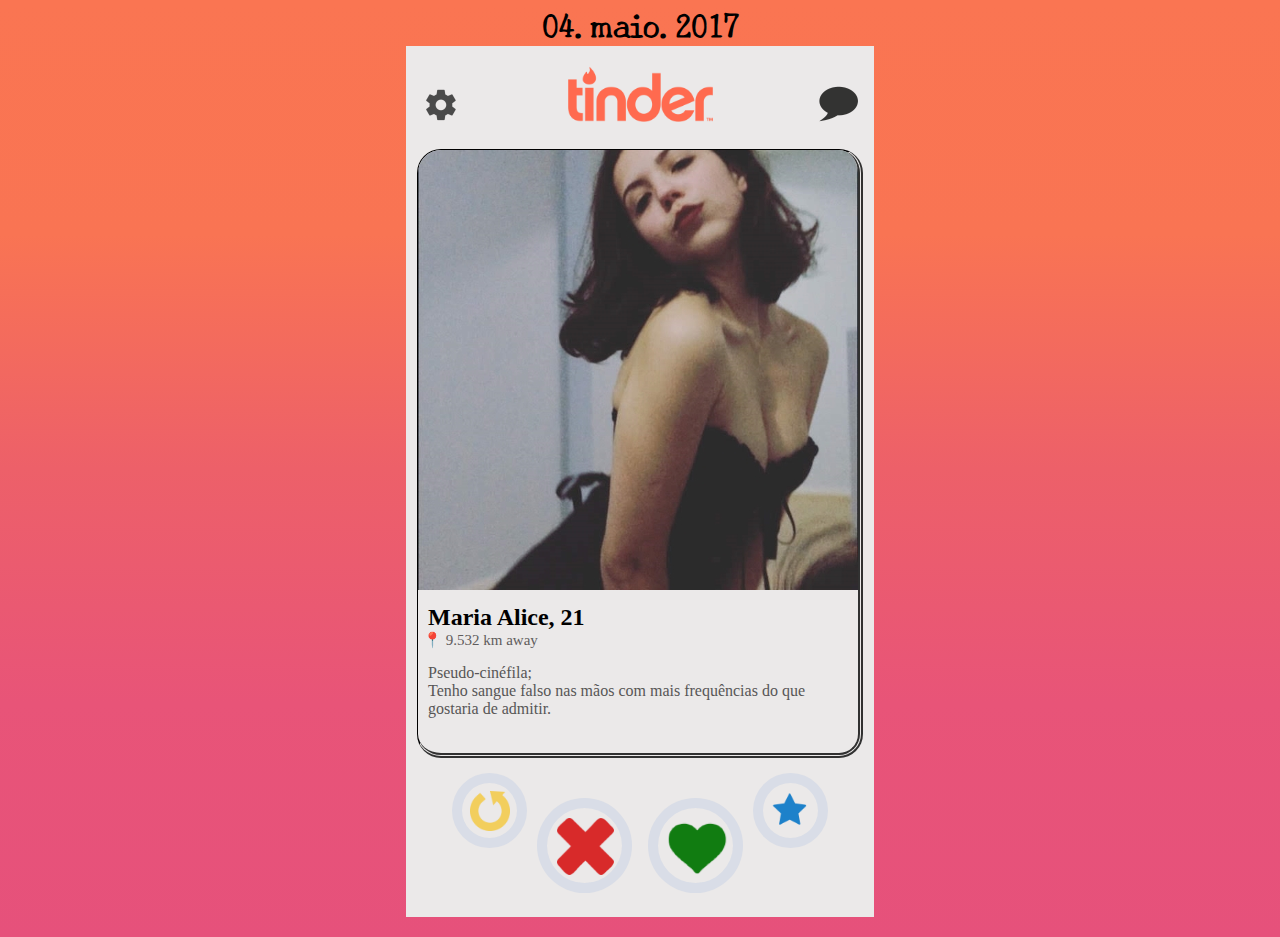
<file: tinder-profile/index.html>
<!DOCTYPE html>
<html lang="pt_BR">
  <head>
    <meta charset="UTF-8" />
    <link rel="stylesheet" href="../stylesheet/index.css" />
    <link rel="preconnect" href="https://fonts.gstatic.com">
    <link href="https://fonts.googleapis.com/css2?family=New+Tegomin&display=swap" rel="stylesheet">  
    <title>04.05.2017</title>
    </head>

    <body class="page-one">
      <h1 class="data">04.maio.2017</h1>
     <div class="tinder-container">
       <img class="icon-settings" src="../images/images-tinder/settings-icon.png" alt="Engrenagem">
       <img class="icons-tinder" src="../images/images-tinder/tinder-logo.png" alt="A palavra tinder em letras vermelhas">
       <img class="icon-chat" src="../images/images-tinder/chat-icon.png" alt="Dois balões de fala">
         <div class="tinder-box">
           <img class="img-page-one" src="../images/images-tinder/page-one.JPG" alt="Maria fazendo pose com o ombro para frente, a cabeça inclinada para trás e o rosto, fazendo biquinho, para frente.">
           <div class="caption-page-one">
            <h2 class="name-age"><strong>Maria Alice, 21</strong></h2>
            <p class="caption-location">📍 9.532 km away</p>
            <p class="caption-tinder">Pseudo-cinéfila; </p>
            <p class="caption-tinder">Tenho sangue falso nas mãos com mais frequências do que gostaria de admitir.</p>
           </div>
         </div>

        <div class="small-button">
          <img class="reload" src="../images/images-tinder/reload.png" alt="uma seta de reload laranja">
        </div>

        <div class="big-button">
         <img class="b-button" src="../images/images-tinder/x.png" alt="um x vermelho">
        </div>

        <div class="big-button" >
         <a href="../deu-match/index.html"><img class="b-button" src="../images/images-tinder/heart.png" alt="um coração verde"></a>
        </div>

        <div class="small-button">
         <a href="../deu-match/index.html"><img class="super-like" href="../deu-match/index.html" src="../images/images-tinder/star.png" alt="uma estrela azul"></a>
        </div>

     </div>  
    </body>
</html>
</file>
<file: stylesheet/index.css>
* {
    margin: 0;
    padding: 0;
    box-sizing: border-box;
  }

  html {
    min-height: 100vh;
  }

  /*The doors*/

  #corpo {
    background-image: url(../images/images-door/background-door1.jpg);
    background-repeat: no-repeat;
    background-position: center;
    object-fit: cover;
    height: 100vh;
    width: auto;
    display: inline-block;
  }

  .door-text {
    font-size: 60px;
    font-family: 'Monoton', cursive;
    color: transparent;
    background-image: linear-gradient(90deg, rgb(241, 225, 6) 30%, rgb(6, 241, 45) 40%, rgb(6, 206, 241) 50%, rgb(255, 31, 244) 65%) ;
    background-clip: text;
    -webkit-background-clip: text;
    padding: 30px 300px;
  }

  .the-doors {
    display: flex;

    padding-left: 185px;
  }

  .door-1 {
    content: url(../images/images-door/door-16.png);
    height: 300px;
    width: auto;
    object-fit: contain;
    margin: 50px 50px 0;
  }

  .link-page2 {
    content: url(../images/images-door/pngegg.png);
    opacity: 1;
    height: 80px;
    width: auto;
    object-fit: contain;
    margin-top: -150px;
    opacity: 0;
    transition: .4s cubic-bezier(0.38, 0.22, 0.67, 0.81);
  }

  .link-page2:hover {
    opacity: 1;
  }

  #one:checked ~ .door-1 {
    content: url(../images/images-door/door-open16.png);
    height: 340px;
    width: auto;
    margin: 35px 10px 0px 0px;
  }


  .one-check {
    opacity: 0;
  }

  .door-2 {
    content: url(../images/images-door/door-17.png);
    height: 300px;
    width: auto;
    object-fit: contain;
    margin: 50px 50px 0;
  }

  #two:checked ~ .door-2 {
    content: url(../images/images-door/door-open17.png);
    height: 340px;
    width: auto;
    margin: 35px 10px;
  }

  .two-check {
    opacity: 0;
  }

  .door-3 {
    content: url(../images/images-door/door-21.png);
    height: 300px;
    width: auto;
    object-fit: contain;
    margin: 50px 50px 0;
  }

  #three:checked ~ .door-3 {
    content: url(../images/images-door/door-open21.png);
    height: 340px;
    width: auto;
    margin: 35px 10px;
  }

  .three-check {
    opacity: 0;
  }

  .door-4 {
  content: url(../images/images-door/door-28.png);
    height: 300px;
    width: auto;
    object-fit: contain;
    margin: 50px 50px 0;
  }

  #four:checked ~ .door-4 {
    content: url(../images/images-door/door-open28.png);
    height: 340px;
    width: auto;
    margin: 35px 10px;
  }

  .four-check {
    opacity: 0;
  }

  /*Tinder Profile*/

  .page-one {
    background-color: #fd7e49;
    background-image: linear-gradient(#fa7552, #f97453, #ed6069, #e85478, #e6517b);
    margin: auto;
    text-align: center;
  }

  .data {
    font-family: 'New Tegomin', serif;
  }

  .tinder-container {
    background-color: rgb(235, 233, 233);
    width: auto;
    margin: auto auto 20px;
    padding: 15px 0px 20px 0px;
    display: inline-block;
  }

  .icon-chat {
    max-width: 50px;
    max-height: 50px;
    margin: 0px 10px 0px 75px;
  }

  .icon-settings {
    max-width: 50px;
    max-height: 50px;
    margin: 0px 75px 0px 10px;
  }

  .icons-tinder {
    max-width: 150px;
    margin: 5px 20px 5px;
  }

  .tinder-box {
    background-color: rgb(235, 233, 233);
    padding: 0px 0 35px 0;
    margin: 15px auto;
    background-attachment: fixed;
    max-width: 440px;
    border-radius: 24px;
    border-style: solid;
    border-color: black;
    box-sizing: content-box;
    border-width: thin;
    overflow: hidden;
    border-bottom: 5px rgb(49, 49, 49) double;
    border-right: 5px rgb(49, 49, 49) double;
  }

  .img-page-one {
    width: 100%;
    height: auto;
  }

  .name-age {
    text-align: left;
    margin-left: 10px;
    margin-top: 10px;
  }

  .caption-location {
    color: rgb(95, 92, 92);
    font-size: 15px ;
    text-align: left;
    margin: 0px 5px 15px 5px;
  }

  .caption-tinder {
    color: rgb(87, 86, 86);
    max-width: 400px;
    text-align: left;
    margin-left: 10px;
  }


  .small-button {
    display: inline-block;
    background-color: rgb(235, 233, 233);
    width: 75px;
    height: 75px;
    padding: 8px;
    border-style: solid;
    border-radius: 100%;
    border-color: rgb(114 153 224 / 15%);
    border-width: 10px;
    margin-bottom: 45px;
  }

  .reload {
    display: block;
    max-width: 40px;
    max-height: 40px;
  }

  .big-button {
    display: inline-block;
    background-color: rgb(235, 233, 233);
    max-width: 95px;
    max-height: 95px;
    padding: 10px;
    border-style: solid;
    border-radius: 100%;
    border-color: rgb(114 153 224 / 15%);
    border-width: 10px;
    margin: 0px 6px;    
  }

  .b-button {
    display: block;
    max-width: 60px;
    max-height: 60px;
  }

  .super-like {
    display: block;
    max-width: 40px;
    max-height: 40px;
  }

  /*It's a Match*/
  
  .match {
    max-height: 100vh;
    max-width: 100vh;
    background-image: url(../images/images-match/background-match.jpg);
    background-repeat: no-repeat;
    background-size: cover;
    position: relative;
    z-index: 1;
  }

  .deu-match {
    background-color: rgba(0, 0, 0, 0.9);
    position: absolute;
    width: 100vw;
    height: 100vh;
    z-index: 2;
  }
  
  .match-text {
    margin: 50px 28vw 20px;
    width: 550px;
  }

  .match-phrase {
    color: rgb(248, 237, 237);
    font-size: 16px;
    font-family:Arial, Helvetica, sans-serif ;
    text-align: center;
  }

  .match-photo-will {
    width: 200px;
    height: 200px;
    border-radius: 100%;
    overflow: hidden;
    display: inline-block;
    margin: 20px 20px 75px 34vw;
  }

  .match-photo-maria {
    width: 200px;
    height: 200px;
    border-radius: 100%;
    overflow: hidden;
    display: inline-block;
    margin-bottom: 75px ;
    margin-top: 20px;
  }

  .continue-button {
    background: linear-gradient(90deg, rgba(253,126,73,1) 0%, rgba(237,96,105,1) 70%, rgba(230,81,123,1) 100%);
    width: 300px;
    height: 100px;
    border-radius: 25px;
    text-decoration: none;
    color:  rgb(248, 237, 237);
    padding: 12px 50px;
    font-size: 14px;
    margin-left: 42vw;
    margin-top: 50px;
  }

  .continue-button:hover {
    color: rgb(61, 55, 55);
    transition: .2s;
  }

  /*Chat*/

  .body-chat {  
    background-color: #fd7e49;
    background-image: linear-gradient(#fa7552, #f97453, #ed6069, #e85478, #e6517b);
    height: 112vh;
    width: 100vw;
  }

  .chat-container {
    background-color: rgb(235, 233, 233);
    height: fit-content;
    width: 638px;
    display: flex;
    margin: auto;
    padding-right: 20px;
    padding-bottom: 20px;
    border-bottom: 4px solid rgb(114 153 224 / 15%); 
  }

  .arrow-triangle {
    padding: 20px;
    box-shadow: 3px -3px 0 2px #f06463 inset;
    border: solid transparent;
    border-width: 0 0 42px 41px;
    width: 50px;
    height: 40px;
    transform: rotate(45deg);
    margin-top: 26px;
    padding-left: 15px;
    display: flex;
    justify-content: start;
  }

  .arrow-retangle {
    width: 60px;
    height: 4px;
    background: #f06463;
    display: flex;
    margin-left: -32px;
    margin-top: 66px;
  }

  .profile-chat {
    height: 100px;
    width: 100px;
    border-radius: 100%;
    overflow: hidden;
    margin-left: 50px;
    margin-top: 15px;
  }

  .chat-name{
    font-family: Arial, Helvetica, sans-serif;
    font-size: 30px;
    margin: 50px 10px 10px 26px;
  }

  .dots {
    font-size: 60px;
    margin-left: 160px;
    margin-top: 45px;
  }

  .menu-chat {
    width: 10px;
    height: 10px;
    border-radius: 100%;
    margin: 4px 0px;
    background-color: #f06463;
  }

  .chat-body {
    background-color: rgb(235, 233, 233);
    height: 515px;
    width: 638px;
    padding: 50px 20px;
    margin: 0px 364px;
  }

  .date-chat {
    padding: 0 10px 10px;
    color: rgb(131, 127, 127);
    font-family: Arial, Helvetica, sans-serif;
    font-size: 14px; 
    text-align: center;
    margin-bottom: 10px;
  }

  .first-message {
    background-color: #e5e5e5;
    color: rgb(131, 127, 127);
    border-radius: 25px 25px 25px 5px ;
    width: fit-content;
    padding: 12px;
  }

  .first-answer {
    background-color: #21b9fc;
    color: rgb(235, 233, 233);
    border-radius: 25px 25px 5px 25px;
    max-width: 280px;
    padding: 12px;
    margin-left: 320px;
  }

  .answer-box {
    background-color: rgb(235, 233, 233);
    border-top: 4px solid rgb(114 153 224 / 15%);
    width: 638px;
    height: fit-content;
    margin: 0px 364px;
    padding: 10px;
    display: flex;
  }

  .photo-button {
    width: 50px;
    height: 50px;
    background-color: #e6517b;
    border-radius: 100%;
    overflow: hidden;
    padding: 5px;
    margin-right: 10px;
    margin-left: 5px;
  }

  .gif-button {
    background-color: #33adff;
    color:  rgb(235, 233, 233);
    font-family: 'Courier New', Courier, monospace;
    width: 50px;
    height: 50px;
    border-radius: 100%;
    padding: 16px 10px;
  }
  
  .message-box {
    background-color: rgb(235, 233, 233);
    border: 4px solid rgb(114 153 224 / 15%);
    border-radius: 25px;
    width: 500px;
    padding: 10px;
    padding-top: 15px;
    color: rgb(114 153 224 / 35%);
    font-family: 'Courier New', Courier, monospace;
    margin-left: 10px;
    margin-top: 3px;
    display: flex;
  }

  .send {
    margin-left: 202px;
    margin-right: 0;
    font-weight: bolder;
    color: rgb(114 153 224 / 45%);
  }

  /*Polaroid*/

#body {
    background-image: url(../images/images-polaroid/back.png);
    background-repeat: no-repeat;
    object-fit: contain;
    background-attachment: fixed;
    height: 100vh;
    width: auto;
    overflow-y: scroll;
  }

  .body-countainer {
    padding-bottom: 1px;
  }

  .kombi{
    height: 80px;
    width: auto;  
    margin: 50px 0 0 15px;
    left: 0;
    position: relative;
  }

  .kombi {
    animation: andar 10s;
    z-index: 1;
  }

  @keyframes andar {
   50% {
      left: 85vw;
   }
  }

  .kombi-container {
    display: flex;
  }

  .kombi-text {
    background: initial;
    border: 0;
    color: rgb(95, 150, 119);
    font-weight: bolder;
    font-family: 'Dancing Script', cursive;
    font-size: 50px;
    margin: 60px 0px 0px 210px;
    animation: fade 4s .8s;
    opacity: 0;
    z-index: 0;
  }

  .kombi-text-1 {
    background: initial;
    border: 0;
    color: rgb(95, 150, 119);
    font-weight: bolder;
    font-family: 'Dancing Script', cursive;
    font-size: 50px;
    margin: 60px 0px 0px 10px;
    animation: fade 4s 1s;
    opacity: 0;
  }

  .kombi-text-2 {
    background: initial;
    border: 0;
    color: rgb(95, 150, 119);
    font-weight: bolder;
    font-family: 'Dancing Script', cursive;
    font-size: 50px;
    margin: 60px 0px 0px 10px;
    animation: fade 4s 1.2s;
    opacity: 0;
  }

  .kombi-text-3 {
    background: initial;
    border: 0;
    color: rgb(95, 150, 119);
    font-weight: bolder;
    font-family: 'Dancing Script', cursive;
    font-size: 50px;
    margin: 60px 0px 0px 10px;
    animation: fade 4s 1.4s;
    opacity: 0;
  }

  .kombi-text-4 {
    background: initial;
    border: 0;
    color: rgb(95, 150, 119); 
    font-weight: bolder;
    font-family: 'Dancing Script', cursive;
    font-size: 50px;
    margin: 60px 0px 0px 10px;
    animation: fade 4s 1.6s;
    opacity: 0;
  }

  .kombi-text-5 {
    background: initial;
    border: 0;
    color: rgb(95, 150, 119);
    font-weight: bolder;
    font-family: 'Dancing Script', cursive;
    font-size: 50px;
    margin: 60px 0px 0px 10px;
    animation: fade 4s 1.8s;
    opacity: 0;
  }

  .kombi-text-6 {
    background: initial;
    border: 0;
    color: rgb(95, 150, 119);
    font-weight: bolder;
    font-family: 'Dancing Script', cursive;
    font-size: 50px;
    margin: 60px 0px 0px 10px;
    animation: fade 4s 2s;
    opacity: 0;
  }

  .kombi-text-7 {
    background: initial;
    border: 0;
    color: rgb(95, 150, 119);
    font-weight: bolder;
    font-family: 'Dancing Script', cursive;
    font-size: 50px;
    margin: 60px 0px 0px 10px;
    animation: fade 4s 2.2s;
    opacity: 0;
  }

  @keyframes fade {
    0% {
      opacity: 0;
    } 
    50% {
      opacity: 1;
    }
    100% {
      opacity: 0;
    }
  }

  .polaroid-container {
    min-height: calc(100vh - 70px);
    display: flex;
    flex-direction: column;
    justify-content: center;
    background-color: initial;
    margin-top: 600px;
  }

  .polaroid-frame {
    background-color: rgb(235, 233, 233); 
    height: auto;
    padding: 20px 20px 30px 20px;
    margin: 24px auto 500px;
  }

  .photo {
    width: 300px;
    height: 400px;
    object-fit: cover;
    opacity: 0;
    transition: 1.5s;
  }

  .caption-polaroid { 
    margin: auto;
    font-family: 'Indie Flower', cursive;
    color: midnightblue;
    font-size: 20px;
    text-align: center;
    font-weight: bolder;
    max-width: 300px;
  }

  .fade-photo {
    width: 300px;
    height: 400px;
    cursor: pointer;
    background-color: black;
  }

  .fade-photo:hover .photo {
    opacity: 1;
  }

  .last-one {
    width: 300px;
    height: 330px;
    margin: auto;
    margin-bottom: 230px;
    background-color: #2c0000f3;
    display: flex;
    flex-direction: column; 
    justify-content: center;
    position: relative;
  }

  .film {
    width: 300px;
    height: auto;
    margin: auto;
    padding: 0;
    object-fit: contain;
  }

  .b-text {
    background-color: initial;
    height: 310px;
    width: 211px;
    position: absolute;
    justify-content: center;
    margin-left: 42px;
  }

  .recharge {
    padding: 10px;
    font-family: 'Codystar', cursive;
    color: white;
    font-size: 25px;
    text-decoration: none;
  }

  .footer {
    display: flex;
    justify-content: center;  
    height: 150px;
    width: 100%;
    background-color: initial;
    padding-top: 0;
    margin-top: 0%;
    position: fixed;
    bottom: 0;
  }

  .instax {
    height: 150px;
    width: 620px; 
    padding-right: 70px;
  }

  /*Letter*/

  .back-letter {
    background-image: url(../images/images-letter/background.jpg);
    min-height: 100vh;
    overflow-y: hidden;
    width: auto;
    background-size: cover;
    background-repeat: no-repeat;
    display: flex;
    align-items: center;
    justify-content: center;
  }

  .letter-container {
    height: 50vh;
    width: 100vw;
    display: flex;
    margin-left: 300px;
    margin-top: 65px;
  }

  label {
    cursor: pointer;
  }

  input {
    cursor: pointer;
  }

  .content {
    position: absolute;
    margin-left: -350px;
    margin-top: 145px;
  }

  .content::after {
    content: url(../images/images-letter/selo.png);
  }

  #toggle:checked ~ .content::after {
    opacity: 0;
  }

  .hidden {
    opacity: 0;
    position: absolute;
  }

  .top-side {
    content: "";
    width: 0;
    height: 0;
    border-left: 300px solid transparent;
    border-right: 300px solid transparent;
   border-top: 30vh solid #dad6d6;
    position: absolute;
    margin-left: -600px;
  }

  #top:checked ~ .top-side {
    border-left: 300px solid transparent; 
    border-right: 300px solid transparent;
    border-bottom: 30vh solid #dad6d6;
    position: absolute;
    margin-top: -394px;
    opacity: .8;
  }

  .top-check {
    opacity: 0;
    position: absolute;
  }

  .bottom-side {
    width: 0;
    height: 0;
    border-left: 300px solid transparent;
    border-right: 300px solid transparent;
    border-bottom: 30vh solid #dedede;
    position: relative;
    margin-left: -601px;
    margin-top: 132px;
  }

  #bottom:checked ~ .bottom-side {
    border-left: 300px solid transparent;
    border-right: 300px solid transparent;
    border-top: 30vh solid #dad6d6;
    position: absolute;
    margin-left: -600px;
    margin-top: 328px;
    opacity: .8;
  }

  .bottom-check {
    opacity: 0;
    position: absolute;
  }

  .left-side {
    height: 50vh;
    width: 300px;
    background-color: #e5e5e5;
    position: relative;
    border-right: 1px solid rgb(185, 184, 184);
    margin-left: -600px;
    padding: 0;
  }

  #left:checked ~ .left-side {
    left: -150px;
    width: 150px;
    opacity: .8;
  }

  #left:checked ~ .right-side {
    margin-left: 150px;
  }

  .left-check {
    opacity: 0;
    position: absolute;
  }

  .right-side {
    height: 50vh;
    width: 300px;
    background-color: #e5e5e5;
    position: relative;
    border-left: 1px solid rgb(185, 184, 184);
    margin-left:-300px;;
  }

  #right:checked ~ .right-side {
    right: -300px;
    opacity: .8;
    width: 150px;
  }

  .right-check {
    opacity: 0;
    position: absolute;
  }

  .text-container {
    max-height: 50vh;
    background-color: #e5e5e5;
    width: 600px;
    padding: 10px;
    overflow-y: scroll;
    position: relative;
    margin-left: 80px;
  }

  .text-container::-webkit-scrollbar {
    width: 15px;
  }

  .text-container::-webkit-scrollbar-thumb {
    background-color: hotpink;
    border-radius: 25px;
  }

  .letter { 
    max-width: 600px;
    font-size: 14px;
    font-family: 'Cairo', sans-serif;
    text-align: justify;
    font-weight: bold;
    margin: auto;
    color: rgb(20, 109, 20);
  }

  .letter-h4 {
    max-width: 600px;
    font-size: 16px;
    font-family: 'Amatic SC', cursive;
    margin: auto;
    color: rgb(182, 42, 112);
    text-align: center;
  } 

  .letter-h3 {
    max-width: 600px;
    font-size: 20px;
    font-family: 'Amatic SC', cursive;
    margin: auto;
    color: rgb(182, 42, 112);
    text-align: center;
  }
</file>
